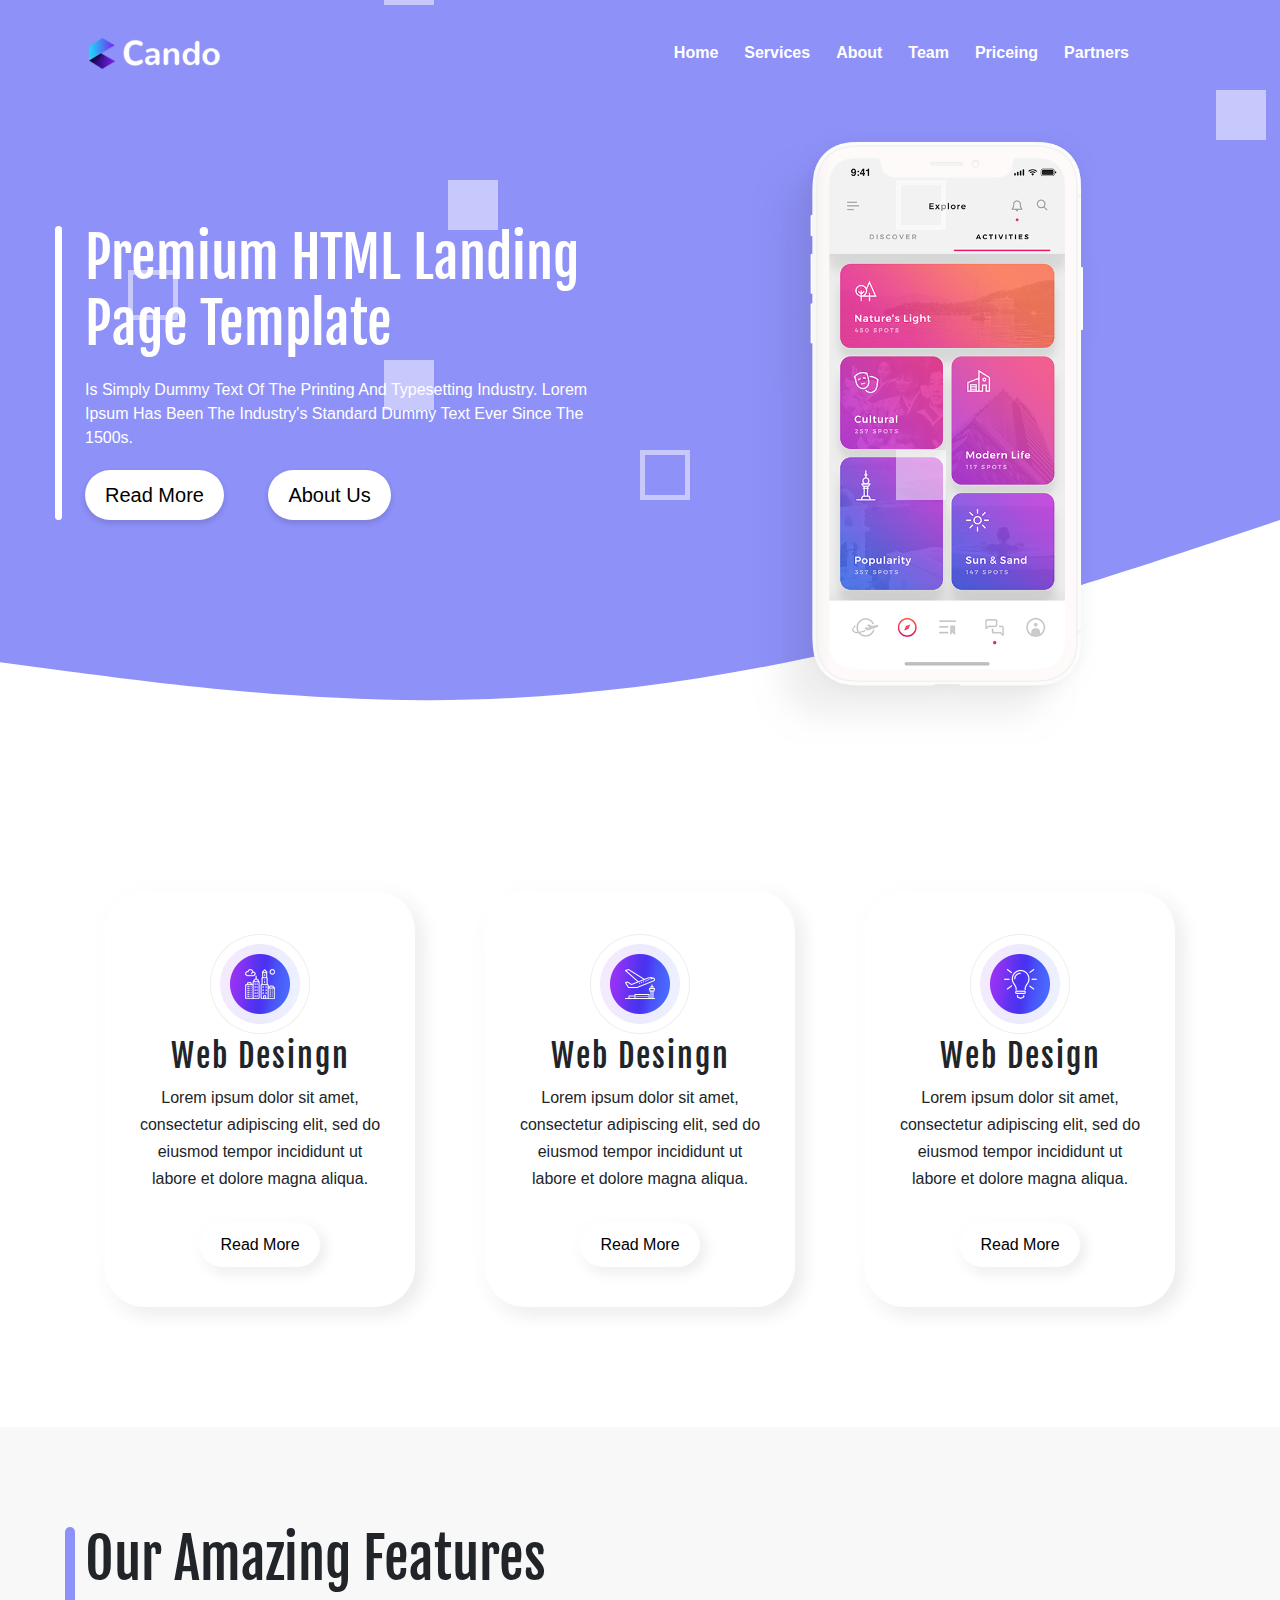
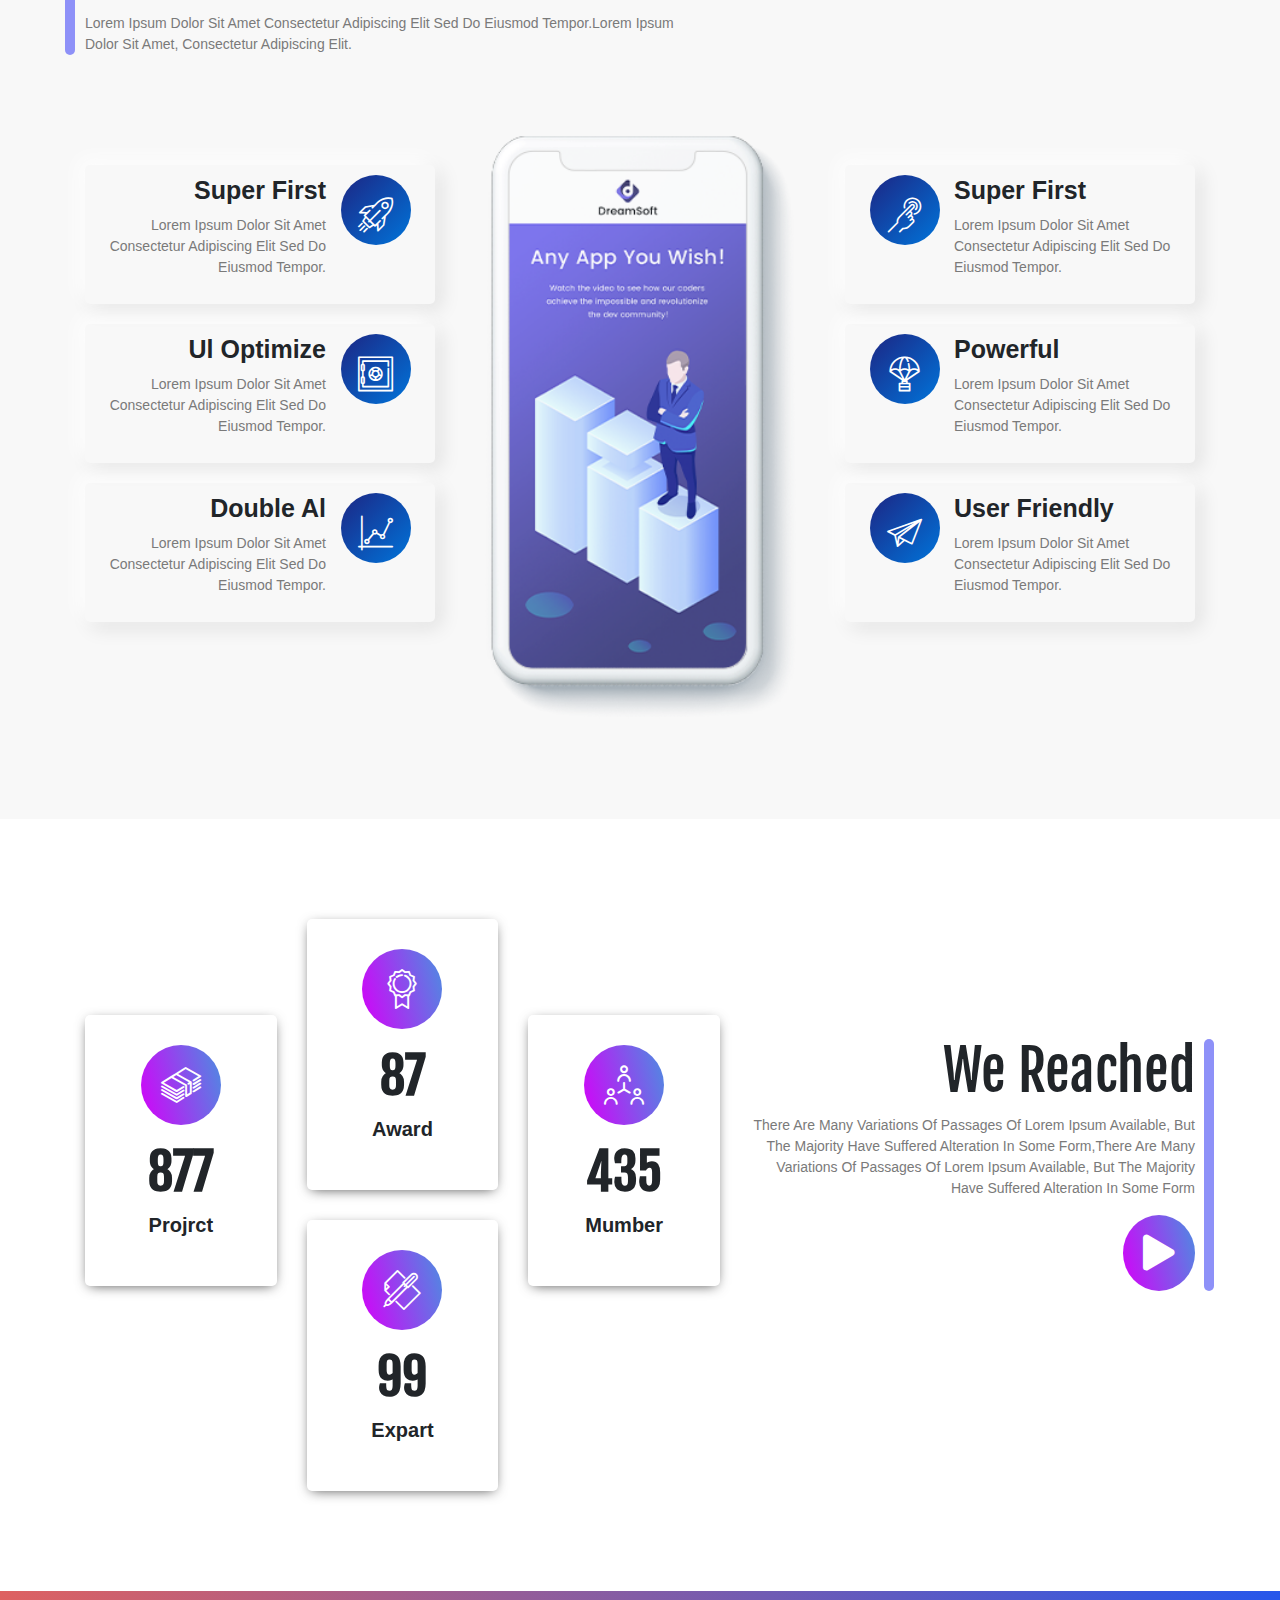
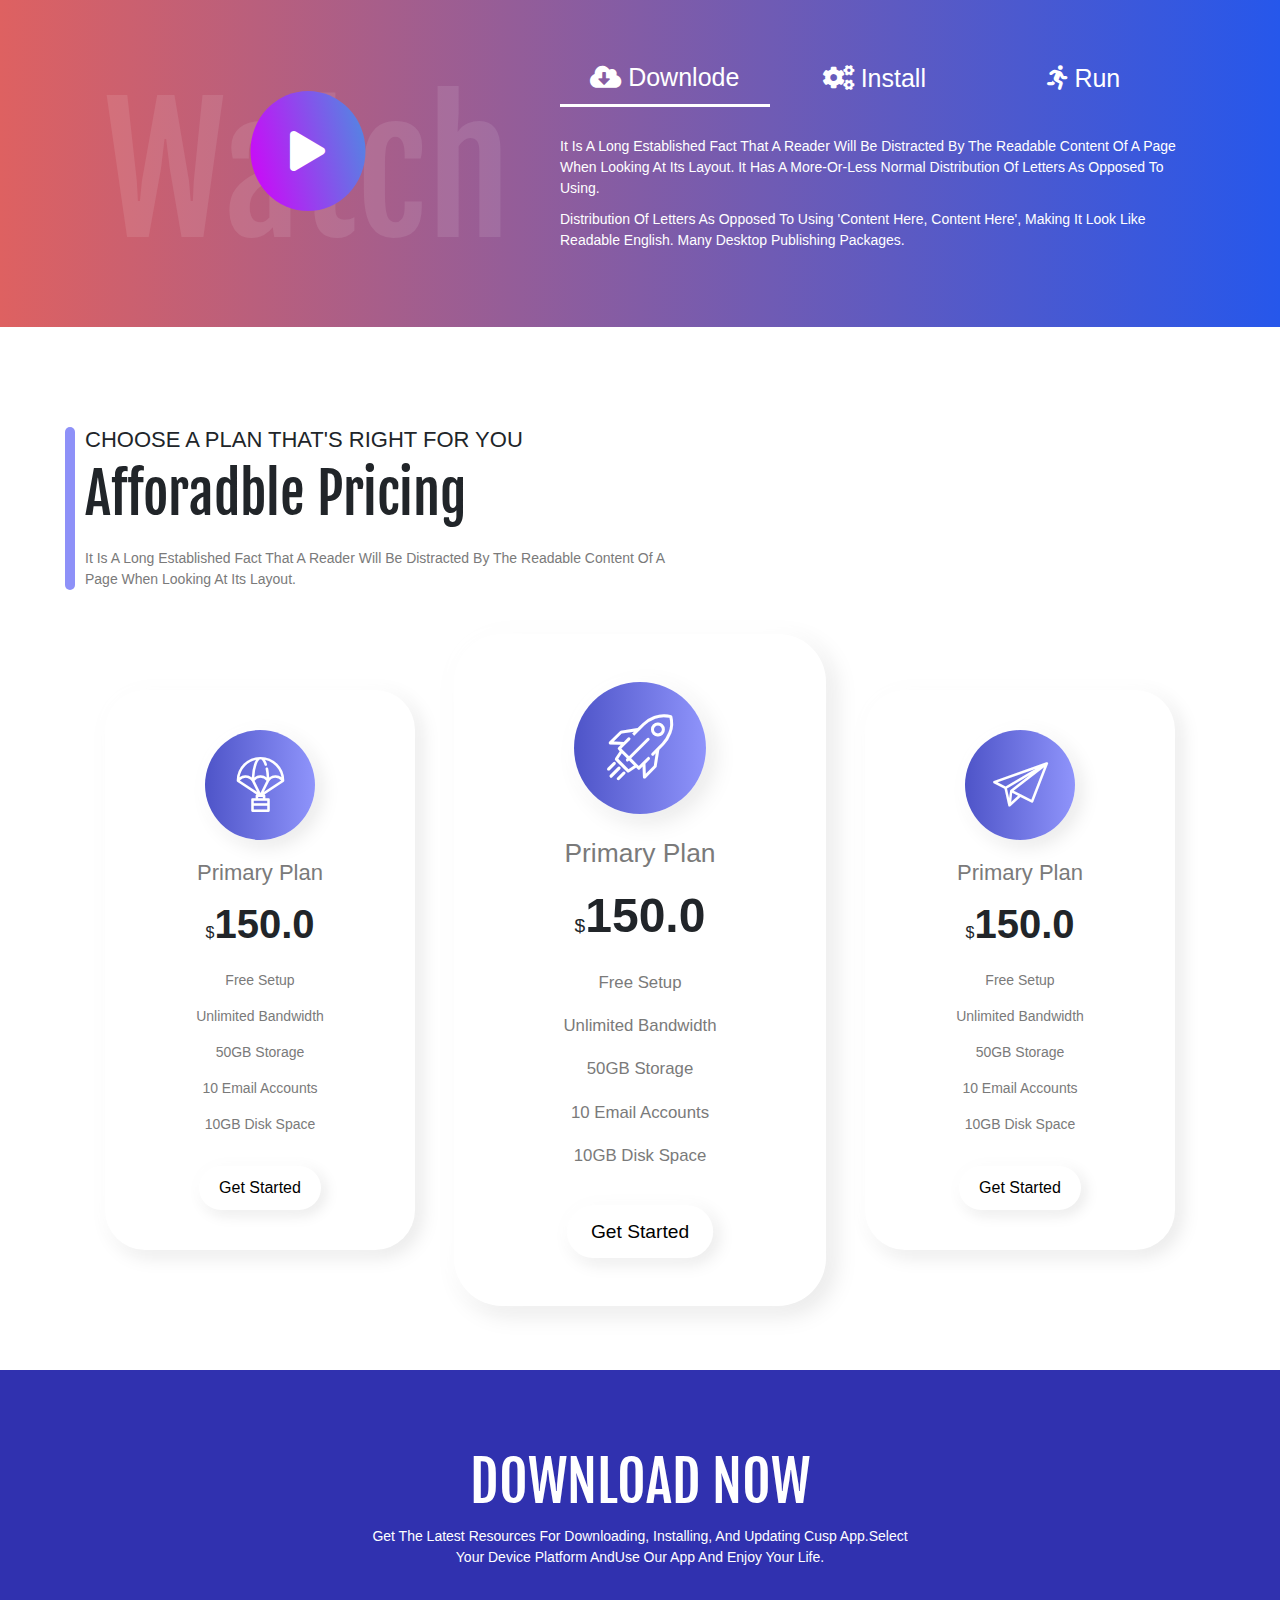
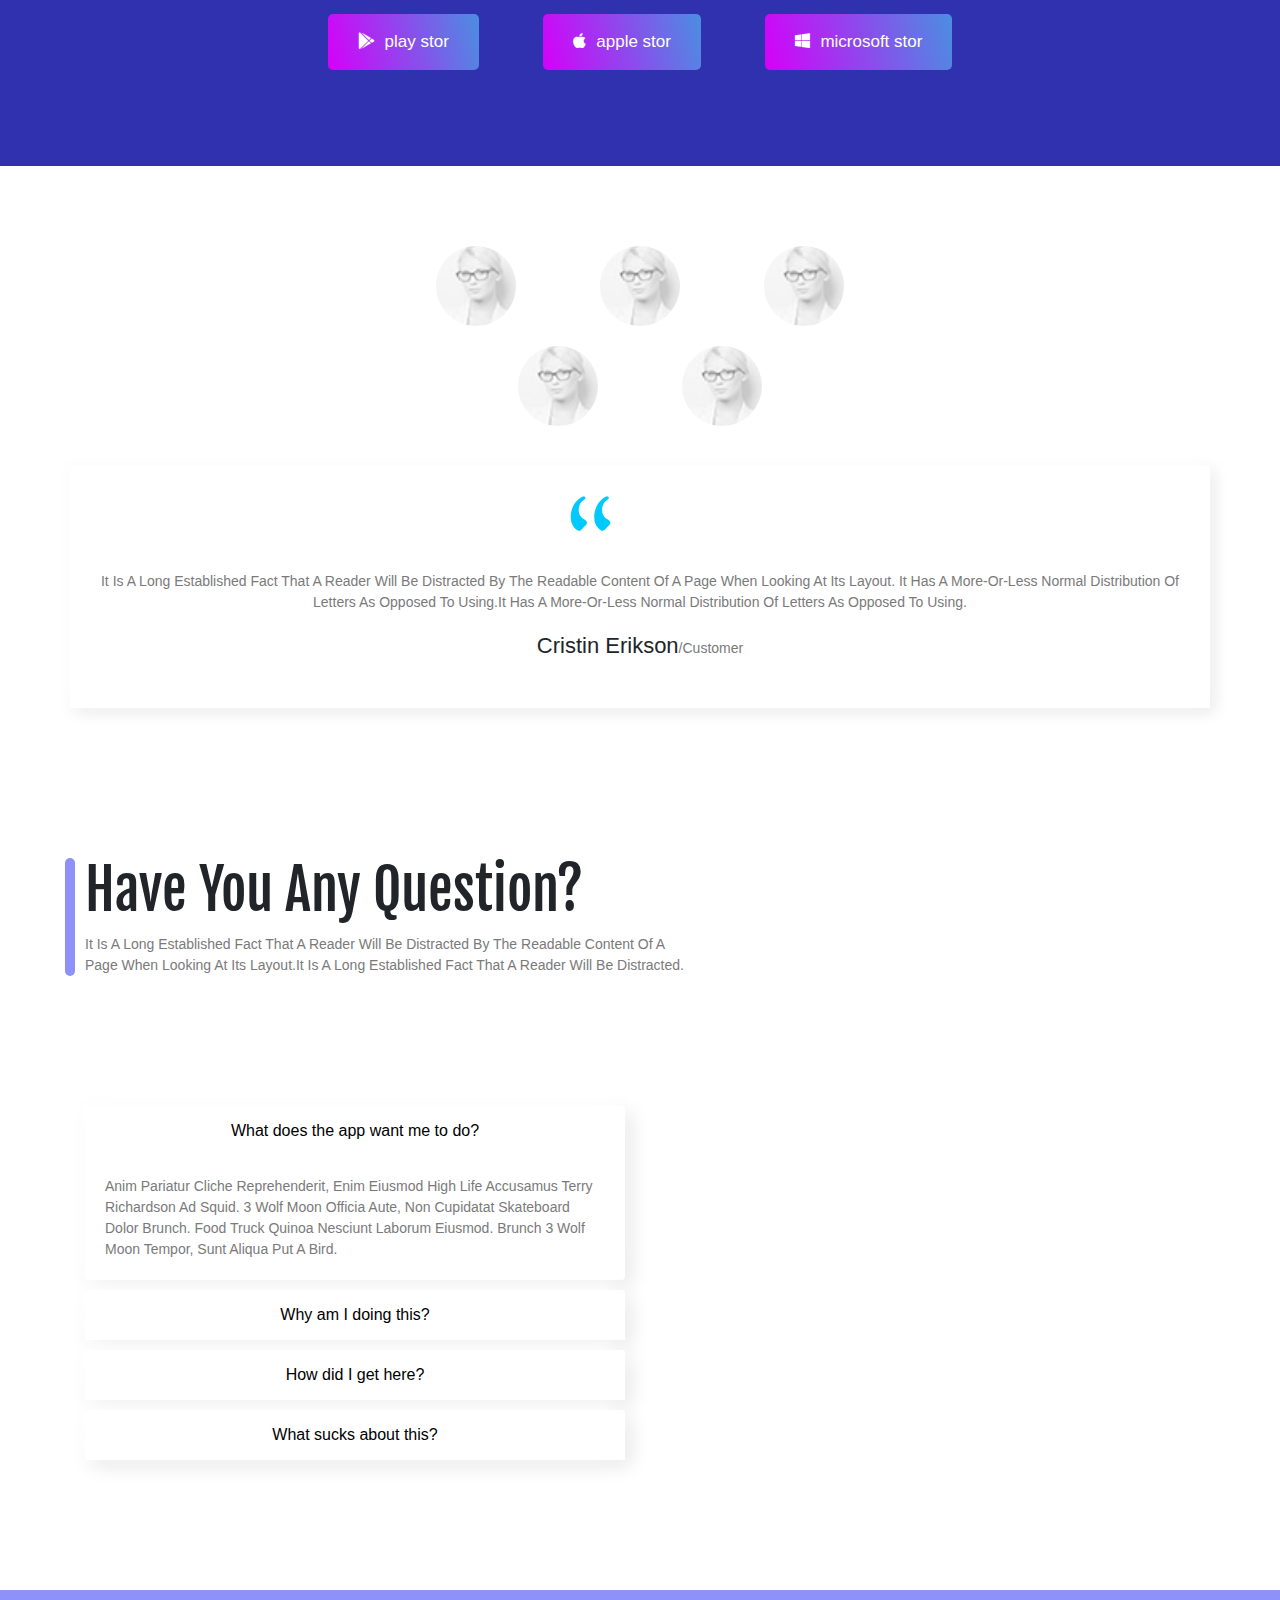
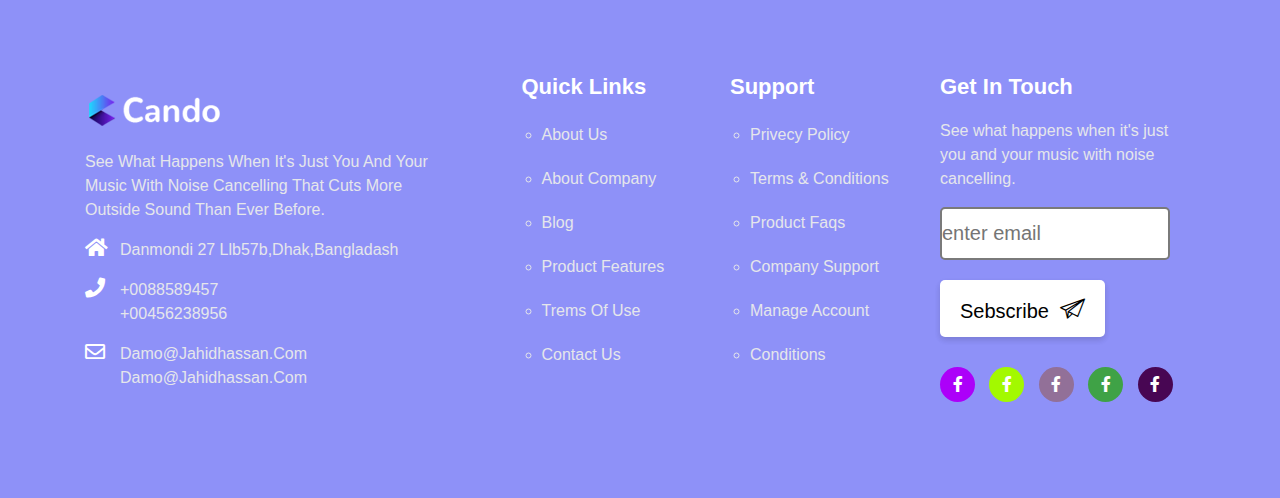
<file: index.html>
<!DOCTYPE html>
<html lang="en">
<head>
    <meta charset="UTF-8">
    <title>agency</title>
    <link href="https://fonts.googleapis.com/css?family=Archivo:400,400i,500,500i,600|Fjalla+One&display=swap" rel="stylesheet">
    <link rel="stylesheet" href="css/venobox.css">
    <link rel="stylesheet" href="font/flaticon.css">
    <link rel="stylesheet" href="css/slick.css">
    <link rel="stylesheet" href="css/bootstrap.min.css">
    <link rel="stylesheet" href="css/all.min.css">
    <link rel="stylesheet" href="css/style.css">
</head>
<body>
<!--===================nav part start=================================-->
    <nav class="navbar navbar-expand-lg navber-part">
        <div class="container">
            <a class="navbar-brand" href="#">
                <img src="img/logo-analysis.png">
            </a>
  <button class="navbar-toggler" type="button" data-toggle="collapse" data-target="#navbarNav" aria-controls="navbarNav" aria-expanded="false" aria-label="Toggle navigation">
    <span class="navbar-toggler-icon"></span>
  </button>
  <div class="collapse navbar-collapse navber-list" id="navbarNav">
    <ul class="navbar-nav ml-auto mr-5">
      <li class="nav-item active">
        <a class="nav-link" href="#">Home</a>
      </li>
      <li class="nav-item">
        <a class="nav-link" href="#">Services</a>
      </li>
      <li class="nav-item">
        <a class="nav-link" href="#">about</a>
      </li>
      <li class="nav-item">
        <a class="nav-link" href="#">Team</a>
      </li>
      <li class="nav-item">
        <a class="nav-link" href="#">priceing</a>
      </li>
      <li class="nav-item">
        <a class="nav-link" href="#">partners</a>
      </li>
    </ul>
<!--
    <div class="nav-button">
        <a href="#" class="btn-one">contact us</a>
    </div>
-->
  </div>
        </div>
    </nav>
    <!--===================nav part end=================================-->
    <!--===================banner part start=================================-->
    <section id="banner-part">
       <div class="bg-pluse">
                            <span></span>
                            <span></span>
                            <span></span>
                            <span></span>
                            <span></span>
                            <span></span>
                            <span></span>
                            <span></span>
                            <span></span>
                            <span></span>
                        </div>
        <div class="container">
            <div class="row">
                <div class="col-lg-6">
                    <div class="banner-content">
<!--                        <h5 class="ban-text">welocome to our agency</h5>-->
                        <h1 class="top-head ban-text">Premium HTML Landing page template</h1>
                        <p class="top-text ban-text">is simply dummy text of the printing and typesetting industry. Lorem Ipsum has been the industry's standard dummy text ever since the 1500s.</p>
                        <div class="banner-button">
                            <a href="#" class="btn-one">Read More</a>
                            <a href="#" class="btn-one ban-about">About us</a>
                        </div>
                    </div>
                </div>
                <div class="col-lg-6">
                    <div class="banner-mocup">
                        <img src="img/welcome-mockup.png" alt="mobil">
                    </div>
                </div>
            </div>
        </div>
    </section>
    <div class="banner-svgShape">
        <svg xmlns="http://www.w3.org/2000/svg" viewBox="0 0 1440 320"><path fill="#8E91F8" fill-opacity="1" d="M0,160L80,170.7C160,181,320,203,480,202.7C640,203,800,181,960,144C1120,107,1280,53,1360,26.7L1440,0L1440,0L1360,0C1280,0,1120,0,960,0C800,0,640,0,480,0C320,0,160,0,80,0L0,0Z"></path></svg>
    </div>

<!--===================nav part end=================================-->
<!--===================service part start============================-->
    <section id="service-part" class="service_part">
        <div class="container">
            <div class="row">
                <div class="col-lg-4">
                    <div class="service-content">
                        <div class="cart">
                            <div class="imgbx">
                                <img src="img/s_icon_1(2).png">
                            </div>
                            <div class="contentbx">
                                <h2>web desingn</h2>
                                <p>Lorem ipsum dolor sit amet, consectetur adipiscing elit, sed do eiusmod tempor incididunt ut labore et dolore magna aliqua. </p>
                                <a href="#"><span>read more</span></a>
                            </div>
                        </div>
                    </div>
                </div>
                <div class="col-lg-4">
                    <div class="service-content">
                        <div class="cart">
                            <div class="imgbx">
                                <img src="img/s_icon_2(2).png">
                            </div>
                            <div class="contentbx">
                                <h2>web desingn</h2>
                                <p>Lorem ipsum dolor sit amet, consectetur adipiscing elit, sed do eiusmod tempor incididunt ut labore et dolore magna aliqua. </p>
                                <a href="#"><span>read more</span></a>
                            </div>
                        </div>
                    </div>
                </div>
                <div class="col-lg-4">
                    <div class="service-content">
                        <div class="cart">
                            <div class="imgbx">
                                <img src="img/s_icon_3.png">
                            </div>
                            <div class="contentbx">
                                <h2>web design</h2>
                                <p>Lorem ipsum dolor sit amet, consectetur adipiscing elit, sed do eiusmod tempor incididunt ut labore et dolore magna aliqua. </p>
                                <a href="#"><span>read more</span></a>
                            </div>
                        </div>
                    </div>
                </div>
            </div>
        </div>
    </section>
    
 <!--===================service part end============================-->
<!--==================offer part start============================-->
   <section id="offer-part">
       <div class="container">
           <div class="row">
               <div class="col-lg-12">
                   <div class="feature-head">
                       <h2 class="top-head">our amazing  features</h2>
                       <p class="top-text">Lorem ipsum dolor sit amet consectetur adipiscing elit sed do eiusmod tempor.Lorem ipsum dolor sit amet, consectetur adipiscing elit. </p>
                   </div>
               </div>
           </div>
            <div class="row">
                <div class="col-lg-4 feat-colam">
                    <div class="feature">
                        <div class="feat-detalis">
                            <h5>super first</h5>
                            <p class="top-text">Lorem ipsum dolor sit amet consectetur adipiscing elit sed do eiusmod tempor.</p>
                        </div>
                        <div class="feat-icon">
                            <div class="icon flaticon-inclined-rocket"></div>
                        </div>
                        <div class="clr"></div>
                        
                    </div>
                    <div class="feature">
                        <div class="feat-detalis">
                            <h5>ul optimize</h5>
                            <p class="top-text">Lorem ipsum dolor sit amet consectetur adipiscing elit sed do eiusmod tempor.</p>
                        </div>
                        <div class="feat-icon">
                            <div class="icon flaticon-bank-safe-box"></div>
                        </div>
                        <div class="clr"></div>
                        
                    </div>
                    <div class="feature">
                        <div class="feat-detalis">
                            <h5>double al</h5>
                            <p class="top-text">Lorem ipsum dolor sit amet consectetur adipiscing elit sed do eiusmod tempor.</p>
                        </div>
                        <div class="feat-icon">
                            <div class="icon flaticon-line-stats"></div>
                        </div>
                        <div class="clr"></div>
                        
                    </div>
                </div>
                <div class="col-lg-4">
                    <div class="feat-img">
                        <img src="img/index-4-261x484.png" alt="mobil">
                    </div>
                </div>
                <div class="col-lg-4 feat-colam">
                    <div class="feature">
                        <div class="feat-icon">
                            <div class="icon flaticon-hand-touching-button"></div>
                        </div>
                        <div class="feat-detalis featdet-two">
                            <h5>super first</h5>
                            <p class="top-text">Lorem ipsum dolor sit amet consectetur adipiscing elit sed do eiusmod tempor.</p>
                        </div>
                        <div class="clr"></div>
                    </div>
                     <div class="feature">
                        <div class="feat-icon">
                            <div class="icon flaticon-package-with-parachute"></div>
                        </div>
                        <div class="feat-detalis featdet-two">
                            <h5>powerful</h5>
                            <p class="top-text">Lorem ipsum dolor sit amet consectetur adipiscing elit sed do eiusmod tempor.</p>
                        </div>
                        <div class="clr"></div>
                    </div>
                     <div class="feature">
                        <div class="feat-icon">
                            <div class="icon flaticon-inclined-paper-plane"></div>
                        </div>
                        <div class="feat-detalis featdet-two">
                            <h5>user friendly</h5>
                            <p class="top-text">Lorem ipsum dolor sit amet consectetur adipiscing elit sed do eiusmod tempor.</p>
                        </div>
                        <div class="clr"></div>
                    </div>
                </div>
            </div>
       </div>
   </section>
<!--==================offer part end============================-->
<!--==================achievment part start============================-->
   <section id="achiev-part">
       <div class="container">
           <div class="row">
               <div class="col-lg-7">
                   <div class="row">
                       <div class="col-lg-4 ">
                           <div class="progber counter-main">
                                <i class="flaticon-funds"></i>
                                <span class="counter d-block">877</span>
                                <p>projrct </p>
                           </div>
                       </div>
                        <div class="col-lg-4">
                            <div class="progber counter-two">
                                <i class="flaticon-quality-badge"></i>
                                <span class="counter d-block">87</span>
                                <p>award</p>
                           </div>
                           <div class="progber counter-three">
                                <i class="flaticon-pen-and-paper"></i>
                                <span class="counter d-block">99</span>
                                <p>expart</p>
                           </div>
                        </div>
                        <div class="col-lg-4 ">
                            <div class="progber counter-main">
                                <i class="flaticon-networking-group"></i>
                                 <span class="counter d-block">435</span>
                                <p>mumber</p>
                           </div>
                        </div>

                   </div>
               </div>
               <div class="col-lg-5">
                   <div class="achiev-right">
                       <h1 class="top-head">we reached</h1>
                       <p class="top-text">There are many variations of passages of Lorem Ipsum available, but the majority have suffered alteration in some form,There are many variations of passages of Lorem Ipsum available, but the majority have suffered alteration in some form</p>
                       <a class="venobox" data-autoplay="true" data-vbtype="video" href="https://youtu.be/4nCshJBODT4"><i class="fas fa-play"></i></a>
                   </div>
               </div>
           </div>
       </div>
   </section>
<!--==================achievment part end============================-->  
<!--==================work part start============================-->   

 <section id="work-part">
     <div class="container">
         <div class="row">
             <div class="col-lg-5">
                 <div class="work-text">
                     <h5 class="top-head">watch</h5>
                     <div class="work-venu">
                         <a class="venobox" data-autoplay="true" data-vbtype="video" href="https://youtu.be/4nCshJBODT4"><i class="fas fa-play"></i></a>
                     </div>
                 </div>
             </div>
             <div class="col-lg-7 work-button">
                 <ul class="nav nav-tabs button-ul" id="myTab" role="tablist">
  <li class="nav-item button-nav">
    <a class="nav-link active" id="home-tab" data-toggle="tab" href="#home" role="tab" aria-controls="home" aria-selected="true">
        <i class="fas fa-cloud-download-alt"></i>
        <span>Downlode</span>
    </a>
  </li>
  <li class="nav-item button-nav">
    <a class="nav-link" id="profile-tab" data-toggle="tab" href="#profile" role="tab" aria-controls="profile" aria-selected="false">
    <i class="fas fa-cogs"></i>
    <span>Install</span>
    </a>
  </li>
  <li class="nav-item button-nav">
    <a class="nav-link" id="contact-tab" data-toggle="tab" href="#contact" role="tab" aria-controls="contact" aria-selected="false">
    <i class="fas fa-running"></i>
    <span>Run</span>
    </a>
  </li>
</ul>
<div class="tab-content how-work" id="myTabContent">
  <div class="top-text tab-text tab-pane fade show active" id="home" role="tabpanel" aria-labelledby="home-tab">It is a long established fact that a reader will be distracted by the readable content of a page when looking at its layout. it has a more-or-less normal distribution of letters as opposed to using.
  <p>distribution of letters as opposed to using 'Content here, content here', making it look like readable English. Many desktop publishing packages.</p>
  </div>
  <div class="top-text tab-text tab-pane fade" id="profile" role="tabpanel" aria-labelledby="profile-tab">
      It is a long established fact that a reader will be distracted by the readable content of a page when looking at its layout. it has a more-or-less normal distribution of letters as opposed to using.
  <p>distribution of letters as opposed to using 'Content here, content here', making it look like readable English. Many desktop publishing packages.</p>
  </div>
  <div class="top-text tab-text tab-pane fade" id="contact" role="tabpanel" aria-labelledby="contact-tab">It is a long established fact that a reader will be distracted by the readable content of a page when looking at its layout. it has a more-or-less normal distribution of letters as opposed to using.
  <p>distribution of letters as opposed to using 'Content here, content here', making it look like readable English. Many desktop publishing packages.</p></div>
</div>
             </div>
         </div>
     </div>
 </section>
 <!--==================work part end============================-->  
  <!--==================prcsing part start============================-->   
 
 <div id="pricing-part">
     <div class="container">
        <div class="row">
            <div class="col-lg-12">
                <div class="pricing-head">
                    <h5 class="top-boldtx">CHOOSE A PLAN THAT'S RIGHT FOR YOU</h5>
                    <h2 class="top-head">Afforadble Pricing</h2>
                    <p class="top-text">It is a long established fact that a reader will be distracted by the readable content of a page when looking at its layout. </p>
                </div>
            </div>
        </div>
         <div class="row">
             <div class="col-lg-4">
                 <div class="price-deatils">
                    <div class="price-logo flaticon-package-with-parachute"> </div>
                     <h5>primary plan</h5>
                     <p>$<span class="price-numb">150.0</span></p>
                     <div class="price-list">
                         <ul class="top-text">
                             <li>Free Setup</li>
                             <li>Unlimited Bandwidth</li>
                             <li>50GB Storage</li>
                             <li>10 Email Accounts</li>
                             <li>10GB Disk Space</li>
                         </ul>
                     </div>
                     <div class="pricetg-button">
                         <a href="#"><span>Get Started</span></a>
                     </div>
                 </div>
             </div>
             <div class="col-lg-4">
                 <div class="price-deatils defult-pricing">
                    <div class="price-logo flaticon-inclined-rocket"> </div>
                     <h5>primary plan</h5>
                     <p>$<span class="price-numb">150.0</span></p>
                     <div class="price-list">
                         <ul class="top-text defult-text">
                             <li>Free Setup</li>
                             <li>Unlimited Bandwidth</li>
                             <li>50GB Storage</li>
                             <li>10 Email Accounts</li>
                             <li>10GB Disk Space</li>
                         </ul>
                     </div>
                     <div class="pricetg-button">
                         <a href="#"><span>Get Started</span></a>
                     </div>
                 </div>
             </div>
             <div class="col-lg-4">
                 <div class="price-deatils">
                    <div class="price-logo flaticon-inclined-paper-plane"> </div>
                     <h5>primary plan</h5>
                     <p>$<span class="price-numb">150.0</span></p>
                     <div class="price-list">
                         <ul class="top-text">
                             <li>Free Setup</li>
                             <li>Unlimited Bandwidth</li>
                             <li>50GB Storage</li>
                             <li>10 Email Accounts</li>
                             <li>10GB Disk Space</li>
                         </ul>
                     </div>
                     <div class="pricetg-button">
                         <a href="#"><span>Get Started</span></a>
                     </div>
                 </div>
             </div>
         </div>
     </div>
 </div>
 <!--==================pricing part start============================-->
 
<!--====================download part start============================-->  

<div id="download-part">
    <div class="container">
        <div class="row">
            <div class="col-lg-12">
                <div class="downlode-content">
                    <h2 class="top-head">DOWNLOAD NOW</h2>
                    <p class="top-text">Get the latest resources for downloading, installing, and updating Cusp app.Select your device platform andUse Our app and Enjoy Your Life.</p>
                    <ul>
                        <li><i class="fab fa-google-play"></i><span>play stor</span></li>
                        <li><i class="fab fa-apple"></i><span>apple stor</span></li>
                        <li><i class="fab fa-windows"></i><span>microsoft stor</span></li>
                    </ul>
                </div>
            </div>
        </div>
    </div>
</div>
<!--====================review part start============================--> 

<div id="review-part">
    <div class="container">
        <div class="row">
            <div class="col-lg-12">
                <div class="clients-pic">
                     <img class="tablinks" onmouseover="openCity(event, 'London')" src="img/t4.jpg" alt="hh">
                     <img class="tablinks" onmouseover="openCity(event, 'Paris') " src="img/t4.jpg" alt="hh">
                     <img class="tablinks"onmouseover="openCity(event, 'Tokyo') " src="img/t4.jpg" alt="hh">
                </div>
                </div>
                <div class="col-lg-12">
                <div class="clients-pic">
                     <img class="tablinks"onmouseover="openCity(event, 'Dhaka') " src="img/t4.jpg" alt="hh">
                     <img class="tablinks"onmouseover="openCity(event, 'Cumilla') " src="img/t4.jpg" alt="hh">
                </div>
                </div>
                <div class="row">
                    <div class="col-lg-12">
                                  <div class="client-review">
                    <div id="London" class="tabcontent">
                       <img src="img/quote-icon.png" alt="qoute">
                        <p class="top-text">
                            It is a long established fact that a reader will be distracted by the readable content of a page when looking at its layout. it has a more-or-less normal distribution of letters as opposed to using.it has a more-or-less normal distribution of letters as opposed to using.
                        </p>
                        <p class="top-boldtx">Jahid hassan<span class="top-text">/customer</span></p>
                    </div>

                    <div id="Paris" class="tabcontent">
                        <img src="img/quote-icon.png" alt="qoute">
                         <p class="top-text">o
                            It is a long established fact that a reader will be distracted by the readable content of a page when looking at its layout. it has a more-or-less normal distribution of letters as opposed to using.it has a more-or-less normal distribution of letters as opposed to using.
                        </p>
                        <p class="top-boldtx">zyen malik<span class="top-text">/customer</span></p>
                    </div>

                    <div id="Tokyo" class="tabcontent">
                         <img src="img/quote-icon.png" alt="qoute">
                          <p class="top-text">
                            It is a long established fact that a reader will be distracted by the readable content of a page when looking at its layout. it has a more-or-less normal distribution of letters as opposed to using.it has a more-or-less normal distribution of letters as opposed to using.
                        </p>
                        <p class="top-boldtx">Gigi hadid<span class="top-text">/customer</span></p>
                    </div>
                    <div id="Dhaka" class="tabcontent">
                         <img src="img/quote-icon.png" alt="qoute">
                          <p class="top-text">
                            It is a long established fact that a reader will be distracted by the readable content of a page when looking at its layout. it has a more-or-less normal distribution of letters as opposed to using.it has a more-or-less normal distribution of letters as opposed to using.
                        </p>
                        <p class="top-boldtx">cristin erikson<span class="top-text">/customer</span></p>
                    </div>
                    <div id="Cumilla" class="tabcontent">
                         <img src="img/quote-icon.png" alt="qoute">
                          <p class="top-text">0000
                            It is a long established fact that a reader will be distracted by the readable content of a page when looking at its layout. it has a more-or-less normal distribution of letters as opposed to using.it has a more-or-less normal distribution of letters as opposed to using.
                        </p>
                        <p class="top-boldtx">camilla cabillo<span class="top-text">/customer</span></p>
                    </div>
                   </div>
                </div>
            </div>
        </div>
    </div>
</div>
<!--====================review part start============================-->   
<!--====================question part start============================-->  
  <div id="question-part">
      <div class="container">
         <div class="row">
             <div class="col-lg-12">
                 <div class="question-head">
                     <h2 class="top-head">Have you any question?</h2>
                     <p class="top-text">It is a long established fact that a reader will be distracted by the readable content of a page when looking at its layout.It is a long established fact that a reader will be distracted.</p>
                 </div>
             </div>
         </div>
          <div class="row">
              <div class="col-lg-6">
                  <div id="accordion" class="accordion-part">
  <div class="card qna-cart">
    <div class="card-header" id="headingOne">
      <h5 class="mb-0 top-text">
        <button class="btn btn-link collaps-button" data-toggle="collapse" data-target="#collapseOne" aria-expanded="true" aria-controls="collapseOne">
          What does the app want me to do?
        </button>
      </h5>
    </div>

    <div id="collapseOne" class="collapse show" aria-labelledby="headingOne" data-parent="#accordion">
      <div class="card-body top-text">
        Anim pariatur cliche reprehenderit, enim eiusmod high life accusamus terry richardson ad squid. 3 wolf moon officia aute, non cupidatat skateboard dolor brunch. Food truck quinoa nesciunt laborum eiusmod. Brunch 3 wolf moon tempor, sunt aliqua put a bird.
      </div>
    </div>
  </div>
  <div class="card qna-cart">
    <div class="card-header" id="headingTwo">
      <h5 class="mb-0 top-text">
        <button class="btn btn-link collapsed collaps-button" data-toggle="collapse" data-target="#collapseTwo" aria-expanded="false" aria-controls="collapseTwo">
          Why am I doing this?
        </button>
      </h5>
    </div>
    <div id="collapseTwo" class="collapse" aria-labelledby="headingTwo" data-parent="#accordion">
      <div class="card-body top-text">
        Anim pariatur cliche reprehenderit, enim eiusmod high life accusamus terry richardson ad squid. 3 wolf moon officia aute, non cupidatat skateboard dolor brunch. Food truck quinoa nesciunt laborum eiusmod. Brunch 3 wolf moon tempor, sunt aliqua put a bird.
      </div>
    </div>
  </div>
  <div class="card qna-cart">
    <div class="card-header" id="headingThree">
      <h5 class="mb-0 top-text">
        <button class="btn btn-link collapsed collaps-button" data-toggle="collapse" data-target="#collapseThree" aria-expanded="false" aria-controls="collapseThree">
           How did I get here?
        </button>
      </h5>
    </div>
    <div id="collapseThree" class="collapse" aria-labelledby="headingThree" data-parent="#accordion">
      <div class="card-body top-text">
        Anim pariatur cliche reprehenderit, enim eiusmod high life accusamus terry richardson ad squid. 3 wolf moon officia aute, non cupidatat skateboard dolor brunch. Food truck quinoa nesciunt laborum eiusmod. Brunch 3 wolf moon tempor, sunt aliqua put a bird.
      </div>
    </div>
  </div>
  <div class="card qna-cart">
    <div class="card-header" id="headingfour">
      <h5 class="mb-0 top-text">
        <button class="btn btn-link collapsed collaps-button" data-toggle="collapse" data-target="#collapsefour" aria-expanded="false" aria-controls="collapseThree">
          What sucks about this?
        </button>
      </h5>
    </div>
    <div id="collapsefour" class="collapse" aria-labelledby="headingfour" data-parent="#accordion">
      <div class="card-body top-text">
        Anim pariatur cliche reprehenderit, enim eiusmod high life accusamus terry richardson ad squid. 3 wolf moon officia aute, non cupidatat skateboard dolor brunch. Food truck quinoa nesciunt laborum eiusmod. Brunch 3 wolf moon tempor, sunt aliqua put a bird.
      </div>
    </div>
  </div>
</div>
              </div>
          </div>
      </div>
  </div>
   
<!--====================question part end============================--> 

<!--====================fotter part start============================--> 
   
   <div id="fotter-part">
        <div class="container">
            <div class="row">
           <div class="col-lg-4">
               <div class="fot-leftcon">
                   <div class="fot-logo">
                       <img src="img/logo-analysis.png" alt="logo">
                   </div>
                   <p class="top-text fot-whitetx">See what happens when it's just you and
                    your music with noise cancelling that cuts
                    more outside sound than ever before.
                  </p>
                  <div class="fot-home">
                       <p class="top-text fot-whitetx"><i class="fas fa-home"></i><span>Danmondi 27 llb57b,dhak,bangladash</span></p>
                  </div>
                  <div class="fot-phnNo">
                      <p class="top-text fot-whitetx"><i class="fas fa-phone"></i><span>+0088589457</span></p>
                      <p class="top-text fot-whitetx"><span>+00456238956</span></p>
                  </div>
                  <div class="fot-mail">
                      <p class="top-text fot-whitetx"><i class="far fa-envelope"></i><span>damo@jahidhassan.com</span></p>
                      <p class="top-text fot-whitetx"><span>damo@jahidhassan.com</span></p>
                  </div>
               </div>
           </div>
           <div class="col-lg-3">
               <div class="fot-col2 fot-colmid">
                   <p class="top-boldtx fotcol-head">Quick Links</p>
                   <ul>
                       <li>About us</li>
                       <li>About company</li>
                       <li>blog</li>
                       <li>product features</li>
                       <li>trems of use</li>
                       <li>contact us</li>
                   </ul>
               </div>
           </div>
           <div class="col-lg-2">
               <div class="fot-colmid">
                   <p class="top-boldtx fotcol-head">support</p>
                   <ul>
                       <li>Privecy Policy</li>
                       <li>Terms & Conditions</li>
                       <li>Product Faqs</li>
                       <li>Company Support</li>
                       <li>Manage Account</li>
                       <li>Conditions</li>
                   </ul>
               </div>
           </div>
           <div class="col-lg-3">
               <div class="fot-colright">
                   <p class="top-boldtx fotcol-head">get in touch</p>
                   <p><span>See what happens when it's just you and
                    your music with noise cancelling.</span></p>
                   <input type="email" placeholder="enter email">
                   <div class="btn-one fot-input">
                       Sebscribe <span class="flaticon-inclined-paper-plane"></span>
                   </div>
                    <div class="fot-socialicon">
                   <ul>
                       <li><a href="#"><i class="fab fa-facebook-f"></i></a></li>
                       <li><a href="#"><i class="fab fa-facebook-f"></i></a></li>
                       <li><a href="#"><i class="fab fa-facebook-f"></i></a></li>
                       <li><a href="#"><i class="fab fa-facebook-f"></i></a></li>
                       <li><a href="#"><i class="fab fa-facebook-f"></i></a></li>
                   </ul>
               </div>
               </div>
           </div>
       </div>
        </div>
   </div>

    
   
   
   
   
   
   
   
   
   
   
   
   
   
   
    <script src="js/jquery-1.12.4.min.js"></script>
    <script src="js/popper.min.js"></script>
    <script src="js/bootstrap.min.js"></script>
    <script src="js/waypoints.min.js"></script>
    <script src="js/jquery.counterup.min.js"></script>
    <script src="js/mixitup.min.js"></script>
    <script src="js/slick.min.js"></script>
    <script src="js/venobox.min.js"></script>
    <script src="js/script.js"></script>
</body>
</html>
</file>
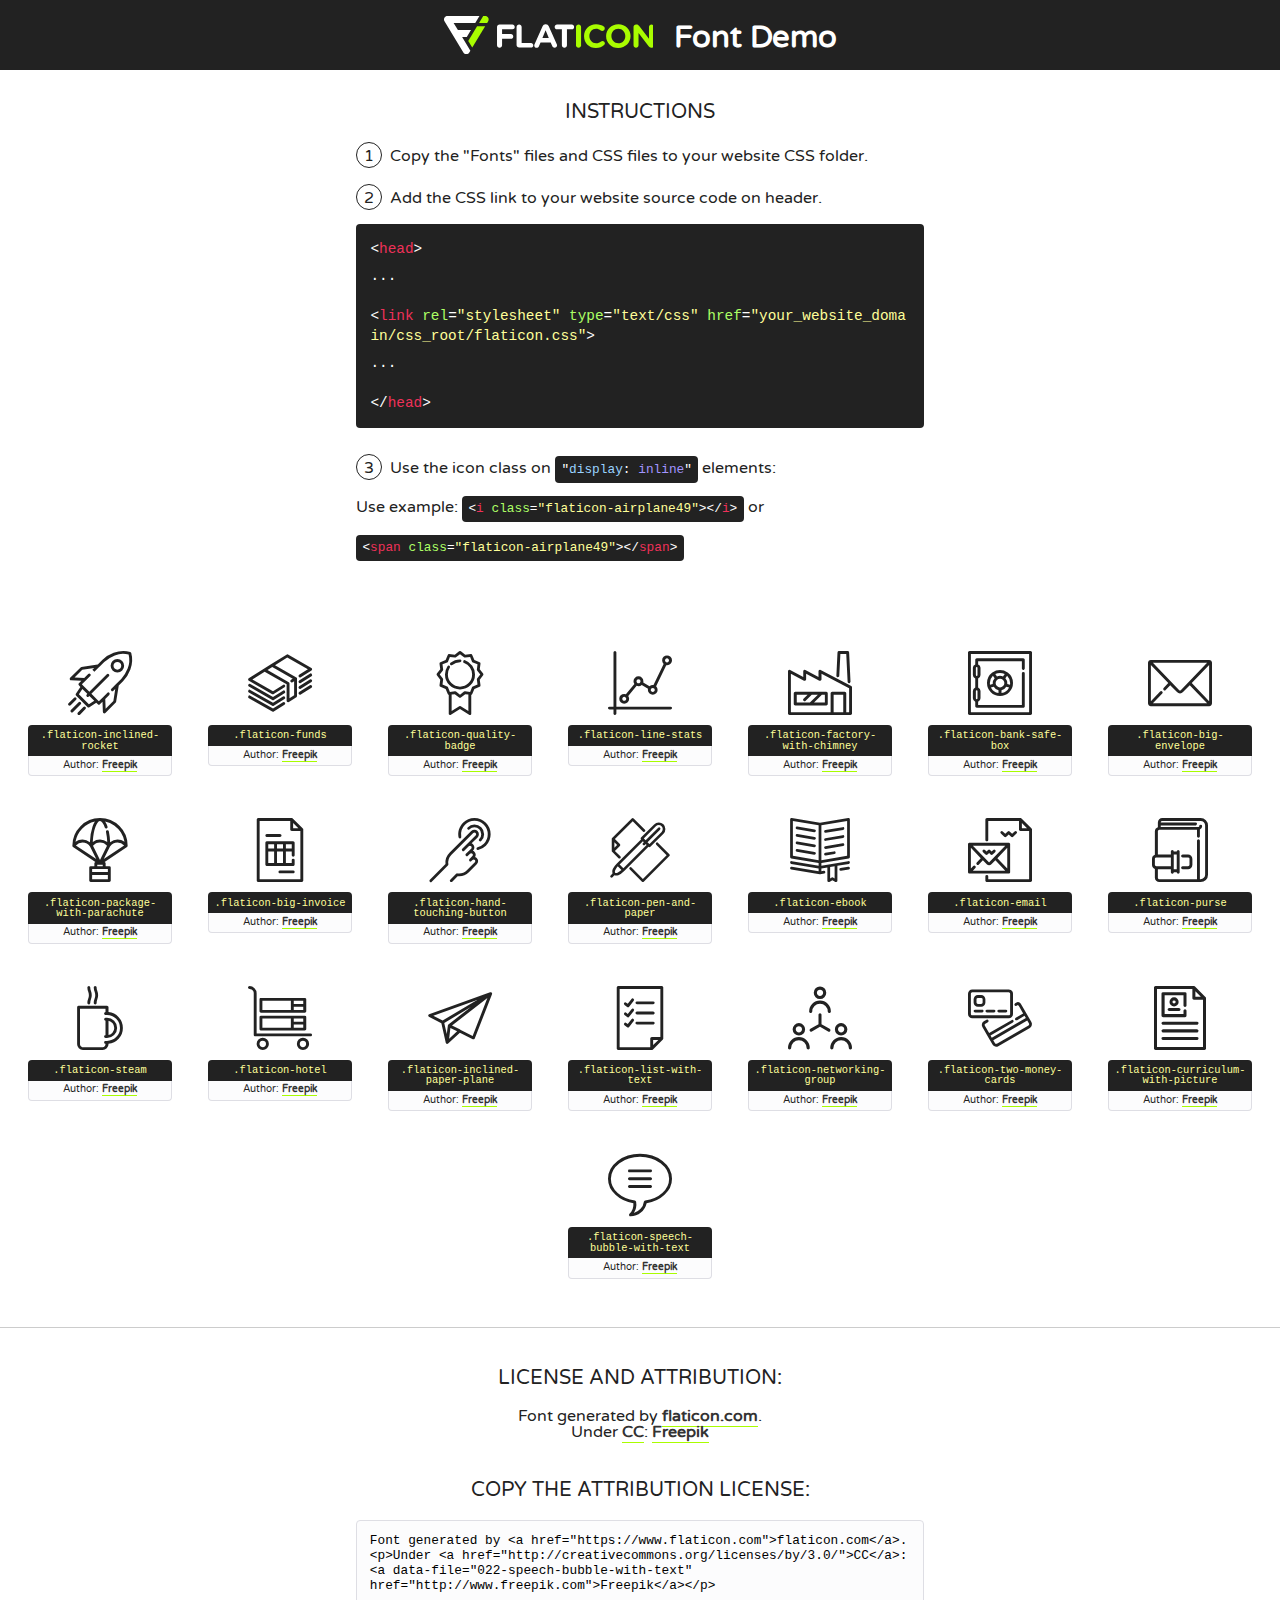
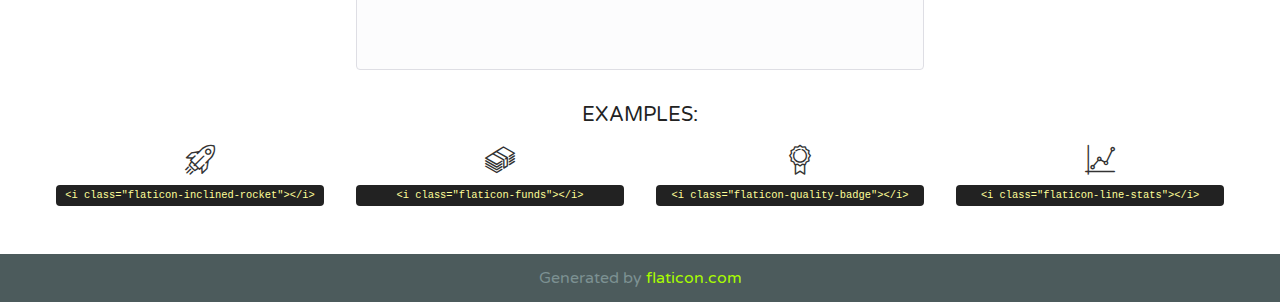
<file: font/flaticon.html>
<!DOCTYPE html>
<!--
  Flaticon icon font: Flaticon
  Creation date: 11/01/2020 19:42
-->
<html>
<!DOCTYPE html>
<html>

<head>
    <title>Flaticon WebFont</title>
    <link href="http://fonts.googleapis.com/css?family=Varela+Round" rel="stylesheet" type="text/css" />
    <link rel="stylesheet" type="text/css" href="flaticon.css">
    <meta charset="UTF-8">
    <style>
    html, body, div, span, applet, object, iframe,
    h1, h2, h3, h4, h5, h6, p, blockquote, pre,
    a, abbr, acronym, address, big, cite, code,
    del, dfn, em, img, ins, kbd, q, s, samp,
    small, strike, strong, sub, sup, tt, var,
    b, u, i, center,
    dl, dt, dd, ol, ul, li,
    fieldset, form, label, legend,
    table, caption, tbody, tfoot, thead, tr, th, td,
    article, aside, canvas, details, embed, 
    figure, figcaption, footer, header, hgroup, 
    menu, nav, output, ruby, section, summary,
    time, mark, audio, video {
        margin: 0;
        padding: 0;
        border: 0;
        font-size: 100%;
        font: inherit;
        vertical-align: baseline;
    }
    /* HTML5 display-role reset for older browsers */
    article, aside, details, figcaption, figure, 
    footer, header, hgroup, menu, nav, section {
        display: block;
    }
    body {
        line-height: 1;
    }
    ol, ul {
        list-style: none;
    }
    blockquote, q {
        quotes: none;
    }
    blockquote:before, blockquote:after,
    q:before, q:after {
        content: '';
        content: none;
    }
    table {
        border-collapse: collapse;
        border-spacing: 0;
    }
    body {
        font-family: 'Varela Round', Helvetica, Arial, sans-serif;
        font-size: 16px;
        color: #222;
    }
    a {
        color: #333;
        border-bottom: 1px solid #a9fd00;
        font-weight: bold;
        text-decoration: none;
    }
    * {
        -moz-box-sizing: border-box;
        -webkit-box-sizing: border-box;
        box-sizing: border-box;
        margin: 0;
        padding: 0;
    }
    [class^="flaticon-"]:before, [class*=" flaticon-"]:before, [class^="flaticon-"]:after, [class*=" flaticon-"]:after {
        font-family: Flaticon;
        font-size: 30px;
        font-style: normal;
        margin-left: 20px;
        color: #333;
    }
    .wrapper {
        max-width: 600px;
        margin: auto;
        padding: 0 1em;
    }
    .title {
        font-size: 1.25em;
        text-align: center;
        margin-bottom: 1em;
        text-transform: uppercase;
    }
    header {
        text-align: center;
        background-color: #222;
        color: #fff;
        padding: 1em;
    }
    header .logo {
        width: 210px;
        height: 38px;
        display: inline-block;
        vertical-align: middle;
        margin-right: 1em;
        border: none;
    }
    header strong {
        font-size: 1.95em;
        font-weight: bold;
        vertical-align: middle;
        margin-top: 5px;
        display: inline-block;
    }
    .demo {
        margin: 2em auto;
        line-height: 1.25em;
    }
    .demo ul li {
        margin-bottom: 1em;
    }
    .demo ul li .num {
        color: #222;
        border-radius: 20px;
        display: inline-block;
        width: 26px;
        padding: 3px;
        height: 26px;
        text-align: center;
        margin-right: 0.5em;
        border: 1px solid #222;
    }
    .demo ul li code {
        background-color: #222;
        border-radius: 4px;
        padding: 0.25em 0.5em;
        display: inline-block;
        color: #fff;
        font-family: Consolas,Monaco,Lucida Console,Liberation Mono,DejaVu Sans Mono,Bitstream Vera Sans Mono,Courier New, monospace;
        font-weight: lighter;
        margin-top: 1em;
        font-size: 0.8em;
        word-break: break-all;
    }
    .demo ul li code.big {
        padding: 1em;
        font-size: 0.9em;
    }
    .demo ul li code .red {
        color: #EF3159;
    }
    .demo ul li code .green {
        color: #ACFF65;
    }
    .demo ul li code .yellow {
        color: #FFFF99;
    }
    .demo ul li code .blue {
        color: #99D3FF;
    }
    .demo ul li code .purple {
        color: #A295FF;
    }
    .demo ul li code .dots {
        margin-top: 0.5em;
        display: block;
    }
    #glyphs {
        border-bottom: 1px solid #ccc;
        padding: 2em 0;
        text-align: center;
    }
    .glyph {
        display: inline-block;
        width: 9em;
        margin: 1em;
        text-align: center;
        vertical-align: top;
        background: #FFF;
    }
    .glyph .glyph-icon {
        padding: 10px;
        display: block;
        font-family:"Flaticon";
        font-size: 64px;
        line-height: 1;
    }
    .glyph .glyph-icon:before {
        font-size: 64px;
        color: #222;
        margin-left: 0;
    }
    .class-name {
        font-size: 0.65em;
        background-color: #222;
        color: #fff;
        border-radius: 4px 4px 0 0;
        padding: 0.5em;
        color: #FFFF99;
        font-family: Consolas,Monaco,Lucida Console,Liberation Mono,DejaVu Sans Mono,Bitstream Vera Sans Mono,Courier New, monospace;
    }
    .author-name {
        font-size: 0.6em;
        background-color: #fcfcfd;
        border: 1px solid #DEDEE4;
        border-top: 0;
        border-radius: 0 0 4px 4px;
        padding: 0.5em;
    }
    .class-name:last-child {
        font-size: 10px;
        color:#888;
    }
    .class-name:last-child a {
        font-size: 10px;
        color:#555;
    }
    .class-name:last-child a:hover {
        color:#a9fd00;
    }
    .glyph > input {
        display: block;
        width: 100px;
        margin: 5px auto;
        text-align: center;
        font-size: 12px;
        cursor: text;
    }
    .glyph > input.icon-input {
        font-family:"Flaticon";
        font-size: 16px;
        margin-bottom: 10px;
    }
    .attribution .title {
        margin-top: 2em;
    }
    .attribution textarea {
        background-color: #fcfcfd;
        padding: 1em;
        border: none;
        box-shadow: none;
        border: 1px solid #DEDEE4;
        border-radius: 4px;
        resize: none;
        width: 100%;
        height: 150px;
        font-size: 0.8em;
        font-family: Consolas,Monaco,Lucida Console,Liberation Mono,DejaVu Sans Mono,Bitstream Vera Sans Mono,Courier New, monospace;
        -webkit-appearance: none;
    }
    .iconsuse {
        margin: 2em auto;
        text-align: center;
        max-width: 1200px;
    }
    .iconsuse:after {
        content: '';
        display: table;
        clear: both;
    }
    .iconsuse .image {
        float: left;
        width: 25%;
        padding: 0 1em;
    }
    .iconsuse .image p {
        margin-bottom: 1em;
    }
    .iconsuse .image span {
        display: block;
        font-size: 0.65em;
        background-color: #222;
        color: #fff;
        border-radius: 4px;
        padding: 0.5em;
        color: #FFFF99;
        margin-top: 1em;
        font-family: Consolas,Monaco,Lucida Console,Liberation Mono,DejaVu Sans Mono,Bitstream Vera Sans Mono,Courier New, monospace;
    }
    #footer {
        text-align: center;
        background-color: #4C5B5C;
        color: #7c9192;
        padding: 1em;
    }
    #footer a {
        border: none;
        color: #a9fd00;
        font-weight: normal;
    }
    @media (max-width: 960px) {
        .iconsuse .image {
            width: 50%;
        }
    }
    @media (max-width: 560px) {
        .iconsuse .image {
            width: 100%;
        }
    }
    </style>
</head>

<body class="characters-off">

    <header>
        <a href="https://www.flaticon.com" target="_blank" class="logo">
            <svg version="1.1" xmlns="http://www.w3.org/2000/svg" xmlns:xlink="http://www.w3.org/1999/xlink" xmlns:a="http://ns.adobe.com/AdobeSVGViewerExtensions/3.0/" viewBox="0 0 560.875 102.036" enable-background="new 0 0 560.875 102.036" xml:space="preserve">
                <defs>
                </defs>
                <g>
                    <g class="letters">
                        <path fill="#ffffff" d="M141.596,29.675c0-3.777,2.985-6.767,6.764-6.767h34.438c3.426,0,6.15,2.728,6.15,6.15
                        c0,3.43-2.724,6.149-6.15,6.149h-27.674v13.091h23.719c3.429,0,6.151,2.724,6.151,6.15c0,3.43-2.723,6.149-6.151,6.149h-23.719
                        v17.574c0,3.773-2.986,6.761-6.764,6.761c-3.779,0-6.764-2.989-6.764-6.761V29.675z"></path>
                        <path fill="#ffffff" d="M193.844,29.149c0-3.781,2.985-6.767,6.764-6.767c3.776,0,6.763,2.985,6.763,6.767v42.957h25.039
                        c3.426,0,6.149,2.726,6.149,6.153c0,3.425-2.723,6.15-6.149,6.15h-31.802c-3.779,0-6.764-2.986-6.764-6.768V29.149z"></path>
                        <path fill="#ffffff" d="M241.891,75.71l21.438-48.407c1.492-3.341,4.215-5.357,7.906-5.357h0.792
                        c3.686,0,6.323,2.017,7.815,5.357l21.439,48.407c0.436,0.967,0.701,1.845,0.701,2.723c0,3.602-2.809,6.501-6.414,6.501
                        c-3.161,0-5.269-1.845-6.499-4.655l-4.132-9.661h-27.059l-4.301,10.102c-1.144,2.631-3.426,4.214-6.237,4.214
                        c-3.517,0-6.24-2.81-6.24-6.325C241.1,77.64,241.451,76.677,241.891,75.71z M279.932,58.666l-8.521-20.297l-8.526,20.297H279.932
                        z"></path>
                        <path fill="#ffffff" d="M314.864,35.387H301.86c-3.429,0-6.239-2.813-6.239-6.238c0-3.429,2.811-6.24,6.239-6.24h39.533
                        c3.426,0,6.237,2.811,6.237,6.24c0,3.425-2.811,6.238-6.237,6.238h-13.001v42.785c0,3.773-2.99,6.761-6.764,6.761
                        c-3.779,0-6.764-2.989-6.764-6.761V35.387z"></path>
                        <path fill="#A9FD00" d="M352.615,29.149c0-3.781,2.985-6.767,6.767-6.767c3.774,0,6.761,2.985,6.761,6.767v49.024
                        c0,3.773-2.987,6.761-6.761,6.761c-3.781,0-6.767-2.989-6.767-6.761V29.149z"></path>
                        <path fill="#A9FD00" d="M374.132,53.836v-0.179c0-17.481,13.178-31.801,32.065-31.801c9.22,0,15.459,2.458,20.557,6.238
                        c1.402,1.054,2.637,2.985,2.637,5.357c0,3.692-2.985,6.59-6.681,6.59c-1.845,0-3.071-0.702-4.044-1.319
                        c-3.776-2.813-7.729-4.393-12.562-4.393c-10.364,0-17.831,8.611-17.831,19.154v0.173c0,10.542,7.291,19.329,17.831,19.329
                        c5.715,0,9.492-1.756,13.359-4.834c1.049-0.874,2.458-1.491,4.039-1.491c3.429,0,6.325,2.813,6.325,6.236
                        c0,2.106-1.056,3.78-2.282,4.834c-5.539,4.834-12.036,7.733-21.878,7.733C387.572,85.464,374.132,71.493,374.132,53.836z"></path>
                        <path fill="#A9FD00" d="M433.009,53.836v-0.179c0-17.481,13.79-31.801,32.766-31.801c18.981,0,32.592,14.143,32.592,31.628v0.173
                        c0,17.483-13.785,31.807-32.769,31.807C446.625,85.464,433.009,71.32,433.009,53.836z M484.224,53.836v-0.179
                        c0-10.539-7.725-19.326-18.626-19.326c-10.893,0-18.449,8.611-18.449,19.154v0.173c0,10.542,7.73,19.329,18.626,19.329
                        C476.676,72.986,484.224,64.378,484.224,53.836z"></path>
                        <path fill="#A9FD00" d="M506.233,29.321c0-3.774,2.99-6.763,6.767-6.763h1.401c3.252,0,5.183,1.583,7.029,3.953l26.093,34.265
                        V29.059c0-3.692,2.99-6.677,6.681-6.677c3.683,0,6.671,2.985,6.671,6.677v48.934c0,3.78-2.987,6.765-6.764,6.765h-0.436
                        c-3.257,0-5.188-1.581-7.034-3.953l-27.056-35.492v32.944c0,3.687-2.985,6.676-6.678,6.676c-3.683,0-6.673-2.989-6.673-6.676
                        V29.321z"></path>
                    </g>
                    <g class="insignia">
                        <path fill="#ffffff" d="M48.372,56.137h12.517l11.156-18.537H37.186L25.688,18.539h57.825L94.668,0H9.271
                        C5.925,0,2.842,1.801,1.198,4.716c-1.644,2.907-1.593,6.482,0.134,9.343l50.38,83.501c1.678,2.781,4.689,4.476,7.938,4.476
                        c3.246,0,6.257-1.695,7.935-4.476l2.898-4.804L48.372,56.137z"></path>
                        <g class="i">
                            <path fill="#A9FD00" d="M93.575,18.539h0.031v0.004l21.652,0.004l2.705-4.488c1.727-2.861,1.778-6.436,0.133-9.343
                            C116.454,1.801,113.371,0,110.026,0h-5.294L93.575,18.539z"></path>
                            <polygon fill="#A9FD00" points="88.291,27.356 64.725,66.486 75.519,84.404 109.942,27.356"></polygon>
                        </g>
                    </g>
                </g>
            </svg>
        </a>
        <strong>Font Demo</strong>
    </header>


    <section class="demo wrapper">

        <p class="title">Instructions</p>

        <ul>
            <li>
                <span class="num">1</span>Copy the "Fonts" files and CSS files to your website CSS folder.
            </li>
            <li>
                <span class="num">2</span>Add the CSS link to your website source code on header.
                <code class="big">
                    &lt;<span class="red">head</span>&gt;
                    <br/><span class="dots">...</span>
                    <br/>&lt;<span class="red">link</span> <span class="green">rel</span>=<span class="yellow">"stylesheet"</span> <span class="green">type</span>=<span class="yellow">"text/css"</span> <span class="green">href</span>=<span class="yellow">"your_website_domain/css_root/flaticon.css"</span>&gt;
                    <br/><span class="dots">...</span>
                    <br/>&lt;/<span class="red">head</span>&gt;
                </code>
            </li>

            <li>
                <p>
                    <span class="num">3</span>Use the icon class on <code>"<span class="blue">display</span>:<span class="purple"> inline</span>"</code> elements:
                    <br />
                    Use example: <code>&lt;<span class="red">i</span> <span class="green">class</span>=<span class="yellow">&quot;flaticon-airplane49&quot;</span>&gt;&lt;/<span class="red">i</span>&gt;</code> or <code>&lt;<span class="red">span</span> <span class="green">class</span>=<span class="yellow">&quot;flaticon-airplane49&quot;</span>&gt;&lt;/<span class="red">span</span>&gt;</code>
            </li>
        </ul>

    </section>




   <section id="glyphs">          
    
      
        <div class="glyph"><div class="glyph-icon flaticon-inclined-rocket"></div>
            <div class="class-name">.flaticon-inclined-rocket</div>
            <div class="author-name">Author: <a data-file="001-inclined-rocket" href="http://www.freepik.com">Freepik</a> </div> 
        </div>        
        
        <div class="glyph"><div class="glyph-icon flaticon-funds"></div>
            <div class="class-name">.flaticon-funds</div>
            <div class="author-name">Author: <a data-file="002-funds" href="http://www.freepik.com">Freepik</a> </div> 
        </div>        
        
        <div class="glyph"><div class="glyph-icon flaticon-quality-badge"></div>
            <div class="class-name">.flaticon-quality-badge</div>
            <div class="author-name">Author: <a data-file="003-quality-badge" href="http://www.freepik.com">Freepik</a> </div> 
        </div>        
        
        <div class="glyph"><div class="glyph-icon flaticon-line-stats"></div>
            <div class="class-name">.flaticon-line-stats</div>
            <div class="author-name">Author: <a data-file="004-line-stats" href="http://www.freepik.com">Freepik</a> </div> 
        </div>        
        
        <div class="glyph"><div class="glyph-icon flaticon-factory-with-chimney"></div>
            <div class="class-name">.flaticon-factory-with-chimney</div>
            <div class="author-name">Author: <a data-file="005-factory-with-chimney" href="http://www.freepik.com">Freepik</a> </div> 
        </div>        
        
        <div class="glyph"><div class="glyph-icon flaticon-bank-safe-box"></div>
            <div class="class-name">.flaticon-bank-safe-box</div>
            <div class="author-name">Author: <a data-file="006-bank-safe-box" href="http://www.freepik.com">Freepik</a> </div> 
        </div>        
        
        <div class="glyph"><div class="glyph-icon flaticon-big-envelope"></div>
            <div class="class-name">.flaticon-big-envelope</div>
            <div class="author-name">Author: <a data-file="007-big-envelope" href="http://www.freepik.com">Freepik</a> </div> 
        </div>        
        
        <div class="glyph"><div class="glyph-icon flaticon-package-with-parachute"></div>
            <div class="class-name">.flaticon-package-with-parachute</div>
            <div class="author-name">Author: <a data-file="008-package-with-parachute" href="http://www.freepik.com">Freepik</a> </div> 
        </div>        
        
        <div class="glyph"><div class="glyph-icon flaticon-big-invoice"></div>
            <div class="class-name">.flaticon-big-invoice</div>
            <div class="author-name">Author: <a data-file="009-big-invoice" href="http://www.freepik.com">Freepik</a> </div> 
        </div>        
        
        <div class="glyph"><div class="glyph-icon flaticon-hand-touching-button"></div>
            <div class="class-name">.flaticon-hand-touching-button</div>
            <div class="author-name">Author: <a data-file="010-hand-touching-button" href="http://www.freepik.com">Freepik</a> </div> 
        </div>        
        
        <div class="glyph"><div class="glyph-icon flaticon-pen-and-paper"></div>
            <div class="class-name">.flaticon-pen-and-paper</div>
            <div class="author-name">Author: <a data-file="011-pen-and-paper" href="http://www.freepik.com">Freepik</a> </div> 
        </div>        
        
        <div class="glyph"><div class="glyph-icon flaticon-ebook"></div>
            <div class="class-name">.flaticon-ebook</div>
            <div class="author-name">Author: <a data-file="012-ebook" href="http://www.freepik.com">Freepik</a> </div> 
        </div>        
        
        <div class="glyph"><div class="glyph-icon flaticon-email"></div>
            <div class="class-name">.flaticon-email</div>
            <div class="author-name">Author: <a data-file="013-email" href="http://www.freepik.com">Freepik</a> </div> 
        </div>        
        
        <div class="glyph"><div class="glyph-icon flaticon-purse"></div>
            <div class="class-name">.flaticon-purse</div>
            <div class="author-name">Author: <a data-file="014-purse" href="http://www.freepik.com">Freepik</a> </div> 
        </div>        
        
        <div class="glyph"><div class="glyph-icon flaticon-steam"></div>
            <div class="class-name">.flaticon-steam</div>
            <div class="author-name">Author: <a data-file="015-steam" href="http://www.freepik.com">Freepik</a> </div> 
        </div>        
        
        <div class="glyph"><div class="glyph-icon flaticon-hotel"></div>
            <div class="class-name">.flaticon-hotel</div>
            <div class="author-name">Author: <a data-file="016-hotel" href="http://www.freepik.com">Freepik</a> </div> 
        </div>        
        
        <div class="glyph"><div class="glyph-icon flaticon-inclined-paper-plane"></div>
            <div class="class-name">.flaticon-inclined-paper-plane</div>
            <div class="author-name">Author: <a data-file="017-inclined-paper-plane" href="http://www.freepik.com">Freepik</a> </div> 
        </div>        
        
        <div class="glyph"><div class="glyph-icon flaticon-list-with-text"></div>
            <div class="class-name">.flaticon-list-with-text</div>
            <div class="author-name">Author: <a data-file="018-list-with-text" href="http://www.freepik.com">Freepik</a> </div> 
        </div>        
        
        <div class="glyph"><div class="glyph-icon flaticon-networking-group"></div>
            <div class="class-name">.flaticon-networking-group</div>
            <div class="author-name">Author: <a data-file="019-networking-group" href="http://www.freepik.com">Freepik</a> </div> 
        </div>        
        
        <div class="glyph"><div class="glyph-icon flaticon-two-money-cards"></div>
            <div class="class-name">.flaticon-two-money-cards</div>
            <div class="author-name">Author: <a data-file="020-two-money-cards" href="http://www.freepik.com">Freepik</a> </div> 
        </div>        
        
        <div class="glyph"><div class="glyph-icon flaticon-curriculum-with-picture"></div>
            <div class="class-name">.flaticon-curriculum-with-picture</div>
            <div class="author-name">Author: <a data-file="021-curriculum-with-picture" href="http://www.freepik.com">Freepik</a> </div> 
        </div>        
        
        <div class="glyph"><div class="glyph-icon flaticon-speech-bubble-with-text"></div>
            <div class="class-name">.flaticon-speech-bubble-with-text</div>
            <div class="author-name">Author: <a data-file="022-speech-bubble-with-text" href="http://www.freepik.com">Freepik</a> </div> 
        </div>        
        

    </section>



    <section class="attribution wrapper"   style="text-align:center;">

      <div class="title">License and attribution:</div><div class="attrDiv">Font generated by <a href="https://www.flaticon.com">flaticon.com</a>. <div><p>Under <a href="http://creativecommons.org/licenses/by/3.0/">CC</a>: <a data-file="022-speech-bubble-with-text" href="http://www.freepik.com">Freepik</a></p>  </div>
      </div>
      <div class="title">Copy the Attribution License:</div>

    <textarea onclick="this.focus();this.select();">Font generated by &lt;a href=&quot;https://www.flaticon.com&quot;&gt;flaticon.com&lt;/a&gt;. <p>Under <a href="http://creativecommons.org/licenses/by/3.0/">CC</a>: <a data-file="022-speech-bubble-with-text" href="http://www.freepik.com">Freepik</a></p>  
     </textarea>

    </section>

    <section class="iconsuse">

          <div class="title">Examples:</div>            
             
            <div class="image">
                <p>
                    <i class="glyph-icon flaticon-inclined-rocket"></i> 
                    <span>&lt;i class=&quot;flaticon-inclined-rocket&quot;&gt;&lt;/i&gt;</span>
                </p>
            </div>
            
            <div class="image">
                <p>
                    <i class="glyph-icon flaticon-funds"></i> 
                    <span>&lt;i class=&quot;flaticon-funds&quot;&gt;&lt;/i&gt;</span>
                </p>
            </div>
            
            <div class="image">
                <p>
                    <i class="glyph-icon flaticon-quality-badge"></i> 
                    <span>&lt;i class=&quot;flaticon-quality-badge&quot;&gt;&lt;/i&gt;</span>
                </p>
            </div>
            
            <div class="image">
                <p>
                    <i class="glyph-icon flaticon-line-stats"></i> 
                    <span>&lt;i class=&quot;flaticon-line-stats&quot;&gt;&lt;/i&gt;</span>
                </p>
            </div>
                       
        </div>
                            
    </section>

<div id="footer">
    <div>Generated by <a href="https://www.flaticon.com">flaticon.com</a>
    </div>
</div>



</body>
</html>
</file>
<file: css/venobox.css>
/* ------ venobox.css --------*/
.vbox-overlay *, .vbox-overlay *:before, .vbox-overlay *:after{
    -webkit-backface-visibility: hidden;
    -webkit-box-sizing:border-box;
    -moz-box-sizing:border-box;
    box-sizing:border-box;
}
.vbox-overlay * { 
    -webkit-backface-visibility: visible;
    backface-visibility: visible;
}
.vbox-overlay{
    display: -webkit-flex;
    display: flex;
    -webkit-flex-direction: column;
    flex-direction: column;
    -webkit-justify-content: center;
    justify-content: center;
    -webkit-align-items: center;
    align-items: center;
    position: fixed;
    left: 0;
    top: 0;
    bottom: 0;
    right: 0;
    z-index: 1040;
    -webkit-transform:translateZ(1000px);
    transform: translateZ(1000px);
    transform-style: preserve-3d;
}

/* ----- navigation ----- */
.vbox-title{
    width: 100%;
    height: 40px;
    float: left;
    text-align: center;
    line-height: 28px;
    font-size: 12px;
    padding: 6px 40px;
    overflow: hidden;
    position: fixed;
    display: none;
    left: 0;
    z-index: 1050;
}
.vbox-close{
    cursor: pointer;
    position: fixed;
    top: -1px;
    right: 0;
    width: 50px;
    height: 40px;
    padding: 6px;
    display: block;
    background-position:10px center;
    overflow: hidden;
    font-size: 24px;
    line-height: 1;
    text-align: center;
    z-index: 1050;
}
.vbox-num{
    cursor: pointer;
    position: fixed;
    left: 0;
    height: 40px;
    display: block;
    overflow: hidden;
    line-height: 28px;
    font-size: 12px;
    padding: 6px 10px;
    display: none;
    z-index: 1050;
}
/* ----- navigation ARROWS ----- */
.vbox-next, .vbox-prev{
    position: fixed;
    top: 50%;
    margin-top: -15px;
    overflow: hidden;
    cursor: pointer;
    display: block;
    width: 45px;
    height: 45px;
    z-index: 1050;
}
.vbox-next span, .vbox-prev span{
    position: relative;
    width: 20px;
    height: 20px;
    border: 2px solid transparent;
    border-top-color: #B6B6B6;
    border-right-color: #B6B6B6;
    text-indent: -100px;
    position: absolute;
    top: 8px;
    display: block;
}
.vbox-prev{
    left: 15px;
}
.vbox-next{
    right: 15px;
}
.vbox-prev span{
    left: 10px;
    -ms-transform: rotate(-135deg);
    -webkit-transform: rotate(-135deg);
    transform: rotate(-135deg);
}
.vbox-next span{
    -ms-transform: rotate(45deg);
    -webkit-transform: rotate(45deg);
    transform: rotate(45deg);
    right: 10px;
}
/* ------- inline window ------ */
.vbox-inline{
    width: 420px;
    height: 315px;
    height: 70vh;
    padding: 10px;
    background: #fff;
    margin: 0 auto;
    overflow: auto;
    text-align: left;
}
/* ------- Video & iFrames window ------ */
.venoframe{
    max-width: 100%;
    width: 100%;
    border: none;
    width: 100%;
    height: 260px;
    height: 70vh;
}
.venoframe.vbvid{
    height: 260px;
}
@media (min-width: 768px) {
    .venoframe, .vbox-inline{
        width: 90%;
        height: 360px;
        height: 70vh;
    }
    .venoframe.vbvid{
        width: 640px;
        height: 360px;
    }
}
@media (min-width: 992px) {
    .venoframe, .vbox-inline{
        max-width: 1200px;
        width: 80%;
        height: 540px;
        height: 70vh;
    }
    .venoframe.vbvid{
        width: 960px;
        height: 540px;
    }
}
/* 
Please do NOT edit this part! 
or at least read this note: http://i.imgur.com/7C0ws9e.gif
*/
.vbox-open{
    overflow: hidden;
}
.vbox-container{
    position: absolute;
    left: 0;
    right: 0;
    top: 0;
    bottom: 0;
    overflow-x: hidden;
    overflow-y: scroll;
    overflow-scrolling: touch;
    -webkit-overflow-scrolling: touch;
    z-index: 20;
    max-height: 100%;

}

.vbox-content{
    text-align: center;
    float: left;
    width: 100%;
    position: relative;
    overflow: hidden;
    padding: 20px 10px;
}
.vbox-container img{
    max-width: 100%;
    height: auto;
}
.vbox-figlio{
    box-shadow: 0 0 12px rgba(0,0,0,0.19), 0 6px 6px rgba(0,0,0,0.23);
    max-width: 100%;
    text-align: initial;
}
img.vbox-figlio{
    -webkit-user-select: none;
-khtml-user-select: none;
-moz-user-select: none;
-o-user-select: none;
user-select: none;
}
.vbox-content.swipe-left{
    margin-left: -200px !important;
}
.vbox-content.swipe-right{
    margin-left: 200px !important;
}
.vbox-animated{
    webkit-transition: margin 300ms ease-out;
    transition: margin 300ms ease-out;
}

/* ---------- preloader ----------
 * SPINKIT 
 * http://tobiasahlin.com/spinkit/
-------------------------------- */
.sk-double-bounce,.sk-rotating-plane{width:40px;height:40px;margin:40px auto}.sk-rotating-plane{background-color:#333;-webkit-animation:sk-rotatePlane 1.2s infinite ease-in-out;animation:sk-rotatePlane 1.2s infinite ease-in-out}@-webkit-keyframes sk-rotatePlane{0%{-webkit-transform:perspective(120px) rotateX(0) rotateY(0);transform:perspective(120px) rotateX(0) rotateY(0)}50%{-webkit-transform:perspective(120px) rotateX(-180.1deg) rotateY(0);transform:perspective(120px) rotateX(-180.1deg) rotateY(0)}100%{-webkit-transform:perspective(120px) rotateX(-180deg) rotateY(-179.9deg);transform:perspective(120px) rotateX(-180deg) rotateY(-179.9deg)}}@keyframes sk-rotatePlane{0%{-webkit-transform:perspective(120px) rotateX(0) rotateY(0);transform:perspective(120px) rotateX(0) rotateY(0)}50%{-webkit-transform:perspective(120px) rotateX(-180.1deg) rotateY(0);transform:perspective(120px) rotateX(-180.1deg) rotateY(0)}100%{-webkit-transform:perspective(120px) rotateX(-180deg) rotateY(-179.9deg);transform:perspective(120px) rotateX(-180deg) rotateY(-179.9deg)}}.sk-double-bounce{position:relative}.sk-double-bounce .sk-child{width:100%;height:100%;border-radius:50%;background-color:#333;opacity:.6;position:absolute;top:0;left:0;-webkit-animation:sk-doubleBounce 2s infinite ease-in-out;animation:sk-doubleBounce 2s infinite ease-in-out}.sk-chasing-dots .sk-child,.sk-spinner-pulse,.sk-three-bounce .sk-child{background-color:#333;border-radius:100%}.sk-double-bounce .sk-double-bounce2{-webkit-animation-delay:-1s;animation-delay:-1s}@-webkit-keyframes sk-doubleBounce{0%,100%{-webkit-transform:scale(0);transform:scale(0)}50%{-webkit-transform:scale(1);transform:scale(1)}}@keyframes sk-doubleBounce{0%,100%{-webkit-transform:scale(0);transform:scale(0)}50%{-webkit-transform:scale(1);transform:scale(1)}}.sk-wave{margin:40px auto;width:50px;height:40px;text-align:center;font-size:10px}.sk-wave .sk-rect{background-color:#333;height:100%;width:6px;display:inline-block;-webkit-animation:sk-waveStretchDelay 1.2s infinite ease-in-out;animation:sk-waveStretchDelay 1.2s infinite ease-in-out}.sk-wave .sk-rect1{-webkit-animation-delay:-1.2s;animation-delay:-1.2s}.sk-wave .sk-rect2{-webkit-animation-delay:-1.1s;animation-delay:-1.1s}.sk-wave .sk-rect3{-webkit-animation-delay:-1s;animation-delay:-1s}.sk-wave .sk-rect4{-webkit-animation-delay:-.9s;animation-delay:-.9s}.sk-wave .sk-rect5{-webkit-animation-delay:-.8s;animation-delay:-.8s}@-webkit-keyframes sk-waveStretchDelay{0%,100%,40%{-webkit-transform:scaleY(.4);transform:scaleY(.4)}20%{-webkit-transform:scaleY(1);transform:scaleY(1)}}@keyframes sk-waveStretchDelay{0%,100%,40%{-webkit-transform:scaleY(.4);transform:scaleY(.4)}20%{-webkit-transform:scaleY(1);transform:scaleY(1)}}.sk-wandering-cubes{margin:40px auto;width:40px;height:40px;position:relative}.sk-wandering-cubes .sk-cube{background-color:#333;width:10px;height:10px;position:absolute;top:0;left:0;-webkit-animation:sk-wanderingCube 1.8s ease-in-out -1.8s infinite both;animation:sk-wanderingCube 1.8s ease-in-out -1.8s infinite both}.sk-chasing-dots,.sk-spinner-pulse{width:40px;height:40px;margin:40px auto}.sk-wandering-cubes .sk-cube2{-webkit-animation-delay:-.9s;animation-delay:-.9s}@-webkit-keyframes sk-wanderingCube{0%{-webkit-transform:rotate(0);transform:rotate(0)}25%{-webkit-transform:translateX(30px) rotate(-90deg) scale(.5);transform:translateX(30px) rotate(-90deg) scale(.5)}50%{-webkit-transform:translateX(30px) translateY(30px) rotate(-179deg);transform:translateX(30px) translateY(30px) rotate(-179deg)}50.1%{-webkit-transform:translateX(30px) translateY(30px) rotate(-180deg);transform:translateX(30px) translateY(30px) rotate(-180deg)}75%{-webkit-transform:translateX(0) translateY(30px) rotate(-270deg) scale(.5);transform:translateX(0) translateY(30px) rotate(-270deg) scale(.5)}100%{-webkit-transform:rotate(-360deg);transform:rotate(-360deg)}}@keyframes sk-wanderingCube{0%{-webkit-transform:rotate(0);transform:rotate(0)}25%{-webkit-transform:translateX(30px) rotate(-90deg) scale(.5);transform:translateX(30px) rotate(-90deg) scale(.5)}50%{-webkit-transform:translateX(30px) translateY(30px) rotate(-179deg);transform:translateX(30px) translateY(30px) rotate(-179deg)}50.1%{-webkit-transform:translateX(30px) translateY(30px) rotate(-180deg);transform:translateX(30px) translateY(30px) rotate(-180deg)}75%{-webkit-transform:translateX(0) translateY(30px) rotate(-270deg) scale(.5);transform:translateX(0) translateY(30px) rotate(-270deg) scale(.5)}100%{-webkit-transform:rotate(-360deg);transform:rotate(-360deg)}}.sk-spinner-pulse{-webkit-animation:sk-pulseScaleOut 1s infinite ease-in-out;animation:sk-pulseScaleOut 1s infinite ease-in-out}@-webkit-keyframes sk-pulseScaleOut{0%{-webkit-transform:scale(0);transform:scale(0)}100%{-webkit-transform:scale(1);transform:scale(1);opacity:0}}@keyframes sk-pulseScaleOut{0%{-webkit-transform:scale(0);transform:scale(0)}100%{-webkit-transform:scale(1);transform:scale(1);opacity:0}}.sk-chasing-dots{position:relative;text-align:center;-webkit-animation:sk-chasingDotsRotate 2s infinite linear;animation:sk-chasingDotsRotate 2s infinite linear}.sk-chasing-dots .sk-child{width:60%;height:60%;display:inline-block;position:absolute;top:0;-webkit-animation:sk-chasingDotsBounce 2s infinite ease-in-out;animation:sk-chasingDotsBounce 2s infinite ease-in-out}.sk-chasing-dots .sk-dot2{top:auto;bottom:0;-webkit-animation-delay:-1s;animation-delay:-1s}@-webkit-keyframes sk-chasingDotsRotate{100%{-webkit-transform:rotate(360deg);transform:rotate(360deg)}}@keyframes sk-chasingDotsRotate{100%{-webkit-transform:rotate(360deg);transform:rotate(360deg)}}@-webkit-keyframes sk-chasingDotsBounce{0%,100%{-webkit-transform:scale(0);transform:scale(0)}50%{-webkit-transform:scale(1);transform:scale(1)}}@keyframes sk-chasingDotsBounce{0%,100%{-webkit-transform:scale(0);transform:scale(0)}50%{-webkit-transform:scale(1);transform:scale(1)}}.sk-three-bounce{margin:40px auto;width:80px;text-align:center}.sk-three-bounce .sk-child{width:20px;height:20px;display:inline-block;-webkit-animation:sk-three-bounce 1.4s ease-in-out 0s infinite both;animation:sk-three-bounce 1.4s ease-in-out 0s infinite both}.sk-circle .sk-child:before,.sk-fading-circle .sk-circle:before{display:block;border-radius:100%;content:'';background-color:#333}.sk-three-bounce .sk-bounce1{-webkit-animation-delay:-.32s;animation-delay:-.32s}.sk-three-bounce .sk-bounce2{-webkit-animation-delay:-.16s;animation-delay:-.16s}@-webkit-keyframes sk-three-bounce{0%,100%,80%{-webkit-transform:scale(0);transform:scale(0)}40%{-webkit-transform:scale(1);transform:scale(1)}}@keyframes sk-three-bounce{0%,100%,80%{-webkit-transform:scale(0);transform:scale(0)}40%{-webkit-transform:scale(1);transform:scale(1)}}.sk-circle{margin:40px auto;width:40px;height:40px;position:relative}.sk-circle .sk-child{width:100%;height:100%;position:absolute;left:0;top:0}.sk-circle .sk-child:before{margin:0 auto;width:15%;height:15%;-webkit-animation:sk-circleBounceDelay 1.2s infinite ease-in-out both;animation:sk-circleBounceDelay 1.2s infinite ease-in-out both}.sk-circle .sk-circle2{-webkit-transform:rotate(30deg);-ms-transform:rotate(30deg);transform:rotate(30deg)}.sk-circle .sk-circle3{-webkit-transform:rotate(60deg);-ms-transform:rotate(60deg);transform:rotate(60deg)}.sk-circle .sk-circle4{-webkit-transform:rotate(90deg);-ms-transform:rotate(90deg);transform:rotate(90deg)}.sk-circle .sk-circle5{-webkit-transform:rotate(120deg);-ms-transform:rotate(120deg);transform:rotate(120deg)}.sk-circle .sk-circle6{-webkit-transform:rotate(150deg);-ms-transform:rotate(150deg);transform:rotate(150deg)}.sk-circle .sk-circle7{-webkit-transform:rotate(180deg);-ms-transform:rotate(180deg);transform:rotate(180deg)}.sk-circle .sk-circle8{-webkit-transform:rotate(210deg);-ms-transform:rotate(210deg);transform:rotate(210deg)}.sk-circle .sk-circle9{-webkit-transform:rotate(240deg);-ms-transform:rotate(240deg);transform:rotate(240deg)}.sk-circle .sk-circle10{-webkit-transform:rotate(270deg);-ms-transform:rotate(270deg);transform:rotate(270deg)}.sk-circle .sk-circle11{-webkit-transform:rotate(300deg);-ms-transform:rotate(300deg);transform:rotate(300deg)}.sk-circle .sk-circle12{-webkit-transform:rotate(330deg);-ms-transform:rotate(330deg);transform:rotate(330deg)}.sk-circle .sk-circle2:before{-webkit-animation-delay:-1.1s;animation-delay:-1.1s}.sk-circle .sk-circle3:before{-webkit-animation-delay:-1s;animation-delay:-1s}.sk-circle .sk-circle4:before{-webkit-animation-delay:-.9s;animation-delay:-.9s}.sk-circle .sk-circle5:before{-webkit-animation-delay:-.8s;animation-delay:-.8s}.sk-circle .sk-circle6:before{-webkit-animation-delay:-.7s;animation-delay:-.7s}.sk-circle .sk-circle7:before{-webkit-animation-delay:-.6s;animation-delay:-.6s}.sk-circle .sk-circle8:before{-webkit-animation-delay:-.5s;animation-delay:-.5s}.sk-circle .sk-circle9:before{-webkit-animation-delay:-.4s;animation-delay:-.4s}.sk-circle .sk-circle10:before{-webkit-animation-delay:-.3s;animation-delay:-.3s}.sk-circle .sk-circle11:before{-webkit-animation-delay:-.2s;animation-delay:-.2s}.sk-circle .sk-circle12:before{-webkit-animation-delay:-.1s;animation-delay:-.1s}@-webkit-keyframes sk-circleBounceDelay{0%,100%,80%{-webkit-transform:scale(0);transform:scale(0)}40%{-webkit-transform:scale(1);transform:scale(1)}}@keyframes sk-circleBounceDelay{0%,100%,80%{-webkit-transform:scale(0);transform:scale(0)}40%{-webkit-transform:scale(1);transform:scale(1)}}.sk-cube-grid{width:40px;height:40px;margin:40px auto}.sk-cube-grid .sk-cube{width:33.33%;height:33.33%;background-color:#333;float:left;-webkit-animation:sk-cubeGridScaleDelay 1.3s infinite ease-in-out;animation:sk-cubeGridScaleDelay 1.3s infinite ease-in-out}.sk-cube-grid .sk-cube1{-webkit-animation-delay:.2s;animation-delay:.2s}.sk-cube-grid .sk-cube2{-webkit-animation-delay:.3s;animation-delay:.3s}.sk-cube-grid .sk-cube3{-webkit-animation-delay:.4s;animation-delay:.4s}.sk-cube-grid .sk-cube4{-webkit-animation-delay:.1s;animation-delay:.1s}.sk-cube-grid .sk-cube5{-webkit-animation-delay:.2s;animation-delay:.2s}.sk-cube-grid .sk-cube6{-webkit-animation-delay:.3s;animation-delay:.3s}.sk-cube-grid .sk-cube7{-webkit-animation-delay:0ms;animation-delay:0ms}.sk-cube-grid .sk-cube8{-webkit-animation-delay:.1s;animation-delay:.1s}.sk-cube-grid .sk-cube9{-webkit-animation-delay:.2s;animation-delay:.2s}@-webkit-keyframes sk-cubeGridScaleDelay{0%,100%,70%{-webkit-transform:scale3D(1,1,1);transform:scale3D(1,1,1)}35%{-webkit-transform:scale3D(0,0,1);transform:scale3D(0,0,1)}}@keyframes sk-cubeGridScaleDelay{0%,100%,70%{-webkit-transform:scale3D(1,1,1);transform:scale3D(1,1,1)}35%{-webkit-transform:scale3D(0,0,1);transform:scale3D(0,0,1)}}.sk-fading-circle{margin:40px auto;width:40px;height:40px;position:relative}.sk-fading-circle .sk-circle{width:100%;height:100%;position:absolute;left:0;top:0}.sk-fading-circle .sk-circle:before{margin:0 auto;width:15%;height:15%;-webkit-animation:sk-circleFadeDelay 1.2s infinite ease-in-out both;animation:sk-circleFadeDelay 1.2s infinite ease-in-out both}.sk-fading-circle .sk-circle2{-webkit-transform:rotate(30deg);-ms-transform:rotate(30deg);transform:rotate(30deg)}.sk-fading-circle .sk-circle3{-webkit-transform:rotate(60deg);-ms-transform:rotate(60deg);transform:rotate(60deg)}.sk-fading-circle .sk-circle4{-webkit-transform:rotate(90deg);-ms-transform:rotate(90deg);transform:rotate(90deg)}.sk-fading-circle .sk-circle5{-webkit-transform:rotate(120deg);-ms-transform:rotate(120deg);transform:rotate(120deg)}.sk-fading-circle .sk-circle6{-webkit-transform:rotate(150deg);-ms-transform:rotate(150deg);transform:rotate(150deg)}.sk-fading-circle .sk-circle7{-webkit-transform:rotate(180deg);-ms-transform:rotate(180deg);transform:rotate(180deg)}.sk-fading-circle .sk-circle8{-webkit-transform:rotate(210deg);-ms-transform:rotate(210deg);transform:rotate(210deg)}.sk-fading-circle .sk-circle9{-webkit-transform:rotate(240deg);-ms-transform:rotate(240deg);transform:rotate(240deg)}.sk-fading-circle .sk-circle10{-webkit-transform:rotate(270deg);-ms-transform:rotate(270deg);transform:rotate(270deg)}.sk-fading-circle .sk-circle11{-webkit-transform:rotate(300deg);-ms-transform:rotate(300deg);transform:rotate(300deg)}.sk-fading-circle .sk-circle12{-webkit-transform:rotate(330deg);-ms-transform:rotate(330deg);transform:rotate(330deg)}.sk-fading-circle .sk-circle2:before{-webkit-animation-delay:-1.1s;animation-delay:-1.1s}.sk-fading-circle .sk-circle3:before{-webkit-animation-delay:-1s;animation-delay:-1s}.sk-fading-circle .sk-circle4:before{-webkit-animation-delay:-.9s;animation-delay:-.9s}.sk-fading-circle .sk-circle5:before{-webkit-animation-delay:-.8s;animation-delay:-.8s}.sk-fading-circle .sk-circle6:before{-webkit-animation-delay:-.7s;animation-delay:-.7s}.sk-fading-circle .sk-circle7:before{-webkit-animation-delay:-.6s;animation-delay:-.6s}.sk-fading-circle .sk-circle8:before{-webkit-animation-delay:-.5s;animation-delay:-.5s}.sk-fading-circle .sk-circle9:before{-webkit-animation-delay:-.4s;animation-delay:-.4s}.sk-fading-circle .sk-circle10:before{-webkit-animation-delay:-.3s;animation-delay:-.3s}.sk-fading-circle .sk-circle11:before{-webkit-animation-delay:-.2s;animation-delay:-.2s}.sk-fading-circle .sk-circle12:before{-webkit-animation-delay:-.1s;animation-delay:-.1s}@-webkit-keyframes sk-circleFadeDelay{0%,100%,39%{opacity:0}40%{opacity:1}}@keyframes sk-circleFadeDelay{0%,100%,39%{opacity:0}40%{opacity:1}}.sk-folding-cube{margin:40px auto;width:40px;height:40px;position:relative;-webkit-transform:rotateZ(45deg);transform:rotateZ(45deg)}.sk-folding-cube .sk-cube{float:left;width:50%;height:50%;position:relative;-webkit-transform:scale(1.1);-ms-transform:scale(1.1);transform:scale(1.1)}.sk-folding-cube .sk-cube:before{content:'';position:absolute;top:0;left:0;width:100%;height:100%;background-color:#333;-webkit-animation:sk-foldCubeAngle 2.4s infinite linear both;animation:sk-foldCubeAngle 2.4s infinite linear both;-webkit-transform-origin:100% 100%;-ms-transform-origin:100% 100%;transform-origin:100% 100%}.sk-folding-cube .sk-cube2{-webkit-transform:scale(1.1) rotateZ(90deg);transform:scale(1.1) rotateZ(90deg)}.sk-folding-cube .sk-cube3{-webkit-transform:scale(1.1) rotateZ(180deg);transform:scale(1.1) rotateZ(180deg)}.sk-folding-cube .sk-cube4{-webkit-transform:scale(1.1) rotateZ(270deg);transform:scale(1.1) rotateZ(270deg)}.sk-folding-cube .sk-cube2:before{-webkit-animation-delay:.3s;animation-delay:.3s}.sk-folding-cube .sk-cube3:before{-webkit-animation-delay:.6s;animation-delay:.6s}.sk-folding-cube .sk-cube4:before{-webkit-animation-delay:.9s;animation-delay:.9s}@-webkit-keyframes sk-foldCubeAngle{0%,10%{-webkit-transform:perspective(140px) rotateX(-180deg);transform:perspective(140px) rotateX(-180deg);opacity:0}25%,75%{-webkit-transform:perspective(140px) rotateX(0);transform:perspective(140px) rotateX(0);opacity:1}100%,90%{-webkit-transform:perspective(140px) rotateY(180deg);transform:perspective(140px) rotateY(180deg);opacity:0}}@keyframes sk-foldCubeAngle{0%,10%{-webkit-transform:perspective(140px) rotateX(-180deg);transform:perspective(140px) rotateX(-180deg);opacity:0}25%,75%{-webkit-transform:perspective(140px) rotateX(0);transform:perspective(140px) rotateX(0);opacity:1}100%,90%{-webkit-transform:perspective(140px) rotateY(180deg);transform:perspective(140px) rotateY(180deg);opacity:0}}
</file>
<file: font/flaticon.css>
/*
  	Flaticon icon font: Flaticon
  	Creation date: 11/01/2020 19:42
  	*/

@font-face {
  font-family: "Flaticon";
  src: url("./Flaticon.eot");
  src: url("./Flaticon.eot?#iefix") format("embedded-opentype"),
       url("./Flaticon.woff2") format("woff2"),
       url("./Flaticon.woff") format("woff"),
       url("./Flaticon.ttf") format("truetype"),
       url("./Flaticon.svg#Flaticon") format("svg");
  font-weight: normal;
  font-style: normal;
}

@media screen and (-webkit-min-device-pixel-ratio:0) {
  @font-face {
    font-family: "Flaticon";
    src: url("./Flaticon.svg#Flaticon") format("svg");
  }
}

[class^="flaticon-"]:before, [class*=" flaticon-"]:before,
[class^="flaticon-"]:after, [class*=" flaticon-"]:after {   
  font-family: Flaticon;
        font-size: 20px;
font-style: normal;
margin-left: 20px;
}

.flaticon-inclined-rocket:before { content: "\f100"; }
.flaticon-funds:before { content: "\f101"; }
.flaticon-quality-badge:before { content: "\f102"; }
.flaticon-line-stats:before { content: "\f103"; }
.flaticon-factory-with-chimney:before { content: "\f104"; }
.flaticon-bank-safe-box:before { content: "\f105"; }
.flaticon-big-envelope:before { content: "\f106"; }
.flaticon-package-with-parachute:before { content: "\f107"; }
.flaticon-big-invoice:before { content: "\f108"; }
.flaticon-hand-touching-button:before { content: "\f109"; }
.flaticon-pen-and-paper:before { content: "\f10a"; }
.flaticon-ebook:before { content: "\f10b"; }
.flaticon-email:before { content: "\f10c"; }
.flaticon-purse:before { content: "\f10d"; }
.flaticon-steam:before { content: "\f10e"; }
.flaticon-hotel:before { content: "\f10f"; }
.flaticon-inclined-paper-plane:before { content: "\f110"; }
.flaticon-list-with-text:before { content: "\f111"; }
.flaticon-networking-group:before { content: "\f112"; }
.flaticon-two-money-cards:before { content: "\f113"; }
.flaticon-curriculum-with-picture:before { content: "\f114"; }
.flaticon-speech-bubble-with-text:before { content: "\f115"; }
</file>
<file: css/style.css>
/*=========common css start=============*/
*{
    margin: 0;
    padding: 0;
    box-sizing: border-box;
}

a {
  text-decoration: none;
}

.clr {
  clear: both; }

ul, li {
  list-style: none; 
}
:root{
    --font-one : 'Fjalla One', sans-serif;
    --font-two : 'Archivo',;
}


.btn-one{
    padding: 10px 20px;
    font-size: 20px;
    font-family: var(--font-two);
    background: white;
    box-shadow: 0 3px 6px rgba(0, 0, 0, 0.06), 0 3px 6px rgba(0, 0, 0, 0.09);
    cursor: pointer;
    font-weight: 400;
    display: inline-block;
    text-transform: capitalize;
    text-decoration: none;
    color: black;
    border-radius: 40px;
    transition: .4s;
}
.btn-one:hover{
    color: white;
    background: black;
}

.top-head{
    font-size: 55px;
    font-family: var(--font-one);
    text-transform: capitalize;
    margin-bottom: 10px;
}
.top-text{
    font-size: 14px;
    font-family: var(--font-two);
    color: #7a7a7a;
    text-transform: capitalize;
}
.top-boldtx{
    font-size: 22px;
    font-family: var(--font-two);
    padding-bottom: 20px;
    text-transform: capitalize;
    padding-bottom: 0;
}
/*=========common css end=============*/
/*===================navber part start=================*/
.navber-part{
    background:  #8E91F8;
}

.navber-list{
    float: right;
}
.navber-list ul li{
    text-transform: capitalize;
    font-weight: 600;
    font-family: var(--font-two);
    color: white;
    margin-right: 10px;
}

.navber-list ul li a{
    color: white;
    position: relative;
}
.navber-list ul li a:before{
    position: absolute;
    content: "";
    top: 96%;
    left: 0;
    width: 0;
    height: 3px;
    background: white;
    transition: .5s;
}
.navber-list ul li:hover a:before{
    width: 50%;
    transform: translateX(100%);
}
/*===================navber part end=================*/
/*===================banner part start=================*/

#banner-part{
    background: #8E91F8;
    color: black;
    padding-top: 120px;
}
.banner-content{
    position: relative;
}
.banner-content .ban-text{
    color: white;
}
.banner-content:after{
    content: "";
    position: absolute;
    top: 0;
    background: white;
    width: 7px;
    height: 100%;
    left: -30px;
    border-radius: 40px;
}
.banner-content h5{
    color: white;
    font-size: 22px;
    font-family: var(--font-two);
    padding-bottom: 20px;
    letter-spacing: 0px;
}

.banner-content p{
    font-size: 16px;
    margin: 20px 0;
}
.banner-button .ban-about{
    margin-left: 40px;
}
.banner-button a{
    text-decoration: none;
}
.banner-mocup img{
    width: 350px;
    height: 620px;
    position: absolute;
    top: -100px;
    left: 50%;
    transform: translateX(-50%);
}
#banner-part .bg-pluse span{
    position: absolute;
    height: 50px;
    width: 50px;
    background: white;
    opacity: .5;
    z-index: 2;
}
#banner-part .bg-pluse span:nth-child(2n+1){
    background: transparent;
    border: 5px solid white;
}
#banner-part .bg-pluse span:nth-child(1){
     top: 30%;
    left: 10%;
     animation: bg-shape 10s linear infinite;
}
#banner-part .bg-pluse span:nth-child(2){
     top: 50%;
    left: 70%;
     animation: bg-shape 12s linear infinite;
}
#banner-part .bg-pluse span:nth-child(3){
    top: 70%;
    left: 90%;
     animation: bg-shape 15s linear infinite;
}
#banner-part .bg-pluse span:nth-child(4){
     top: 40%;
    left: 30%;
     animation: bg-shape 7s linear infinite;
}
#banner-part .bg-pluse span:nth-child(5){
     top: 50%;
    left: 50%;
     animation: bg-shape 9s linear infinite;
}
#banner-part .bg-pluse span:nth-child(6){
    top: 20%;
    left: 35%;
     animation: bg-shape 11s linear infinite;
}
#banner-part .bg-pluse span:nth-child(7){
    top: 20%;
    left: 70%;
     animation: bg-shape 17s linear infinite;
}
#banner-part .bg-pluse span:nth-child(8){
    top: 90%;
    left: 30%;
     animation: bg-shape 14s linear infinite;
}
#banner-part .bg-pluse span:nth-child(9){
    top: -5%;
    left: 30%;
     animation: bg-shape 7s linear infinite;
}
#banner-part .bg-pluse span:nth-child(10){
    top: 10%;
    left: 95%;
     animation: bg-shape 14s linear infinite;
}
@keyframes bg-shape{
    0%{
        transform: scale(0) translateY(0) rotate(0deg);
        opacity: .5;
    }
    100%{
        transform: scale(1) translateY(100px) rotate(360deg);
        opacity: 0;
    }
}

/*===================banner part end=================*/
/*===================service part start=================*/
#service-part{
    padding: 0 0 100px 0;
}

.service-content{
    align-items: center;
    position: relative;
    justify-content: space-around;
    flex-wrap: wrap;
    text-align: center;
    width: 100%;
    margin-top: 80px;
}
.service-content .cart{
    border-radius: 40px;
    margin: 20px;
    padding: 40px 30px;
/*    background: #ebf5fc;*/
    background: white;
    box-shadow: -6px -6px 20px rgba(255,255,255,1),
                 6px 6px 20px rgba(0,0,0,0.1);
}

.service-content .cart:hover{
    box-shadow: inset -6px -6px 10px rgba(255,255,255,0.5),
                inset  6px 6px 20px rgba(0,0,0,0.05);
}

.service-content .cart .contentbx a{
    text-decoration: none;
    text-transform: capitalize;
    padding: 10px 20px;
    display: inline-block;
    margin-top: 15px;
    font-size: 16px;
    color: black;
    border-radius: 40px;
    box-shadow: -4px -4px 15px rgba(255,255,255,1),
                 4px 4px 15px rgba(0,0,0,0.1);
}
.cart .contentbx p{
    line-height: 27px;
    font-family: var(--font-two);
}
.cart .contentbx h2{
     letter-spacing: 2px;
    text-transform: capitalize;
    font-family: var(--font-one);
}
.service-content .cart .contentbx a:hover{
    box-shadow: inset -4px -4px 10px rgba(255,255,255,.5),
                inset  4px 4px 10px rgba(0,0,0,0.1);
}

.service-content .cart .contentbx a:hover span{
    display: block;
    transform: scale(0.98);
}
.service-content .cart .contentbx a:hover .imgbx,
.service-content .cart .contentbx a:hover .contentbx{
    transform: scale(0.98);
}
/*===================service part end=================*/

/*================offer part start======================*/
#offer-part{
    padding: 100px 0;
    background: #f8f8f8;
}
.feature-head{
    position: relative;
    margin-bottom: 80px;
    padding-right: 500px;
}
.feature-head h2{
    padding-bottom: 10px;
}
.feature-head:after{
    position: absolute;
    content: "";
    top: 0;
    left: -20px;
    height: 100%;
    width: 10px;
    border-radius: 40px;
    background:  #8E91F8;
}
.feature{
    padding: 10px;
    transition: .5s;
    border-radius: 5px;
    margin-top: 20px;
    box-shadow: -6px -6px 20px rgb(255, 255, 255),
                 6px 6px 20px rgba(0,0,0,0.1);
}
.feature:hover{
    transform:rotateX(10deg) rotateY(20deg) ;
}

.feat-colam{
    margin-top: 30px;
}
.feature:first-child{
    margin-top: 0;
}
.feat-detalis{
    float: left;
    width: 70%;
    text-align: right;
}
.featdet-two{
    text-align: left;
}
.feat-detalis h5{
    font-size: 25px;
    font-weight: 600;
    margin-bottom: 10px;
    text-transform: capitalize;
    font-family: var(--font-two);
}
.feat-icon{
    float: left;
    width: 30%;
    text-align: center;
}
.feat-icon .icon{
    width: 70px;
    height: 70px;
    line-height: 80px;
    border-radius: 50%;
    background: linear-gradient(135deg, #1c2684, #0074da);
    display: inline-block;
    text-align: center;
}
.feat-icon .icon:before{
    margin-left: 0;
    font-size: 35px;
    color: white;
}
.feat-img{
    text-align: center;
}
.feat-img img{
    width: 90%;
}
/*================offer part end======================*/
/*================achievement part start======================*/
#achiev-part{
    padding: 100px 0px;
}
.progber{
    text-align: center;
    border-radius: 5px;
    padding: 30px 10px;
    background: white;
    -webkit-box-shadow: 0px 3px 13px -4px rgba(0,0,0,0.75);
-moz-box-shadow: 0px 3px 13px -4px rgba(0,0,0,0.75);
box-shadow: 0px 3px 13px -4px rgba(0,0,0,0.75);
}
.counter-main{
    margin-top: 50%;
}
.counter-three{
    margin-top: 30px;
}
 
.progber i{
/*    padding: 35px 35px;*/
    width: 80px;
    height: 80px;
    line-height: 80px;
    border-radius: 50%;
    background: linear-gradient(75deg, #d500f9 0%, #4b8ee1 100%);
    text-align: center;
    display: inline-block;
    margin-bottom: 10px;
}
.progber i:before{
     margin-left: 0;
    font-size: 40px;
    color: white;
}
.flaticon-factory-with-chimney:before{
    margin-left: 0;
    font-size: 60px;
    color: white;
}
.progber span{
    font-size: 50px;
    font-weight: 600;
    font-family: var(--font-one);
}
.progber p{
    font-size: 20px;
    font-family: var(--font-two);
    font-weight: 600;
    text-transform: capitalize;
}
.achiev-right{
    text-align: right;
    margin-top: 120px;
    position: relative;
}
.achiev-right:before{
     position: absolute;
    content: "";
    top: 0;
    left: 102%;
    height: 100%;
    width: 10px;
    border-radius: 40px;
    background:  #8E91F8;
}
.achiev-right a i{
    position: relative;
    font-size: 36px;
    color: white;
    padding: 20px;
    border-radius: 50%;
    text-align: center;
    background: linear-gradient(75deg, #d500f9 0%, #4b8ee1 100%);
}

/*================achievement part end======================*/

/*================================================
             work part start
==================================================*/
#work-part{
    background: linear-gradient(to right, rgb(222, 97, 97), rgb(38, 87, 235));
    background-size: cover;
    padding: 60px 0;
}

.how-work .tab-text{
    color: white;
}
.button-nav{
    width: 33%;
}
.work-button ul{
    border-bottom: none;
}
.work-button ul li a,i 
{
    color: white;
    font-size: 25px;
}
.nav-tabs .nav-item.show .nav-link, .nav-tabs .nav-link.active{
    background-color: transparent;
    position: relative;
    border: none;
    color: white;
    border-bottom: 3px solid white !important;
} 

.nav-tabs .nav-item{
    text-align: center;
}
.nav-tabs .nav-item.show .nav-link, .nav-tabs .nav-link.active:after{
    content: "";
    position: absolute;
    width: 100%;
    height: 3px;
    color: #f7d7d7;
    left: 0;
    top: 125%;
    z-index: 9999;
    border: none;
}
.nav-tabs .nav-link:focus, .nav-tabs .nav-link:hover{
    border: none;
}

.how-work{
    padding-top: 30px;
}
.how-work p{
    padding-top: 10px;
}
.work-text{
    text-align: center;
    position: relative;
    
}
.work-text h5{
    font-size: 170px;
    letter-spacing: 1px;
    position: absolute;
    color: rgba(255, 255, 255, 0.1);
    left: 50%;
    margin-top: 20px;
    transform: translateX(-50%);
}
.work-venu{
    position: relative;
    margin-top: 40px;
}
.work-venu a i{
    font-size: 40px;
    position: absolute;
    left: 50%;
    transform: translateX(-50%);
    padding: 40px;
    background: linear-gradient(75deg, #d500f9 0%, #4b8ee1 100%);
    border-radius: 50%;
    animation: vanu-plase 3s linear infinite;
}
@keyframes vanu-plase{
    0%{
        box-shadow: 0 0 0 0 rgba(105, 101, 203, 0.7), 0 0 0 0 rgba(109, 82, 199, 0.7);
    }
    20%{
        box-shadow: 0 0 0 30px rgba(105, 101, 203, 0.7), 0 0 0 0px rgba(109, 82, 199, 0.7);
    }
     40%{
        box-shadow: 0 0 0 80px rgba(108, 100, 168, 0), 0 0 0 40px rgba(86, 86, 196, 0.7);
    }
     60%{
        box-shadow: 0 0 0 50px rgba(115, 102, 190, 0), 0 0 0 50px rgba(107, 95, 199, 0);
    }
    80%{
        box-shadow: 0 0 0 40px rgba(105, 101, 203, 0.7), 0 0 0 40px rgba(109, 82, 199, 0.7);
    }
     100%{
        box-shadow: 0 0 0 0 rgba(98, 94, 203, 0), 0 0 0 0px rgba(94, 107, 206, 0);
    }
}
 
/*================================================
             work part end
==================================================*/
/*================================================
             pricing part start
==================================================*/
#pricing-part{
    padding: 100px 0;
}
.pricing-head{
    text-align: left;
    padding-right: 500px;
    position: relative;
    margin-bottom: 80px;
}
.pricing-head:before{
    position: absolute;
    content: "";
    top: 0;
    left: -20px;
    height: 100%;
    width: 10px;
    border-radius: 40px;
    background:  #8E91F8;
}
.pricing-head h2{
    padding-bottom: 10px;
}

.price-logo:before{
    margin-left: 0;
    width: 110px;
    height: 110px;
    line-height: 110px;
    border-radius: 50%;
    background: linear-gradient(to right, rgb(78, 84, 200), rgb(143, 148, 251));
    text-align: center;
    display: inline-block;
    font-size: 55px;
    margin-bottom: 20px;
    color: white;
    box-shadow: -6px -6px 20px rgba(255,255,255,1),
                 6px 6px 20px rgba(0,0,0,0.1);
}
.price-deatils{
    background: white;
    border-radius: 40px;
    margin: 20px;
    padding: 40px 30px;
    transition: .4s;
    box-shadow: -6px -6px 20px rgba(255,255,255,1),
                 6px 6px 20px rgba(0,0,0,0.1);
}
.price-deatils:hover{
    box-shadow: inset -6px -6px 10px rgba(255,255,255,0.5),
                inset  6px 6px 20px rgba(0,0,0,0.05);

}
.defult-pricing{
    transform: scale(1.2);
}

.defult-pricing .price-logo:before{
    background: linear-gradient(to right, rgb(78, 84, 200), rgb(143, 148, 251));
    text-align: center;
    display: inline-block;
    font-size: 55px;
    margin-bottom: 20px;
}
.price-deatils h5{
    font-size: 22px;
    font-family: var(--font-two);
    color: #7a7a7a;
}
.price-deatils{
    text-align: center;
    text-transform: capitalize;
}
.price-deatils p{
    font-size: 16px;
    font-family: var(--font-two);
}
.price-deatils p span{
    font-size: 40px;
    font-family: var(--font-two);
    font-weight: 600;
}
.price-list ul li{
    margin-bottom: 15px;
}

.price-deatils .pricetg-button a{
    text-decoration: none;
    text-transform: capitalize;
    padding: 10px 20px;
    display: inline-block;
    margin-top: 15px;
    font-size: 16px;
    background: white;
    color: black;
    border-radius: 40px;
    box-shadow: -4px -4px 15px rgba(255,255,255,1),
                 4px 4px 15px rgba(0,0,0,0.1);
}


.price-deatils .pricetg-button a:hover{
     box-shadow: inset -4px -4px 10px rgba(255,255,255,.5),
                inset  4px 4px 10px rgba(0,0,0,0.1);
}
.price-deatils .pricetg-button a:hover span{
    display: block;
    transform: scale(0.98);
}
/*================================================
             pricing part end
==================================================*/

/*================================================
            review part start
==================================================*/

#review-part{
    padding: 70px 0;
}
.clients-pic{
    text-align: center;
}
.clients-pic img{
    border-radius: 50%;
    opacity: .5;
    margin: 10px 40px;
    width: 80px;
    height: 80px;
    
}

.clients-pic button:hover{
    background-color: #ddd;
}
.clients-pic .active{
    opacity: 1;
    border: 5px solid blue;
    transition: .3s;
}
.client-review{
    margin-top: 30px;
}
.tabcontent {
  float: left;
  padding: 30px;
  width: 100%;
  border-left: none;
  display: none;
  text-align: center;
  box-shadow: -4px -4px 15px rgba(255,255,255,1),
                 4px 4px 15px rgba(0,0,0,0.1);
    
}
.tabcontent img{
    margin: 0 100px 40px 0;
}

#Dhaka{
    display:inherit;
}





/*================================================
            review part start
==================================================*/
/*================================================
            question part start
==================================================*/
#question-part{
    padding: 80px 0;
}
.question-head{
    position: relative;
    margin-bottom: 70px;
}
.question-head:before{
    position: absolute;
    content: "";
    top: 0;
    left: -20px;
    height: 100%;
    width: 10px;
    border-radius: 40px;
    background:  #8E91F8;
}
.question-head p{
    padding-right: 500px;
}
.accordion-part{
    padding: 50px 0;
}
.qna-cart{
    margin-top: 10px;
    border: none;
    box-shadow: -6px -6px 20px rgba(255,255,255,1),
                 6px 6px 20px rgba(0,0,0,0.1);
}
.card-header{
    padding: 6px;
    text-align: center;
    border-bottom: none;
    background: white;
}
.card-header h5 .collaps-button{
    text-decoration: none;
}

.card-header h5 .btn-link{
    color: black;
}
.card-header h5 .btn-link:hover{
    color: #332c2c;
    
}

/*================================================
            question part end
==================================================*/

/*================================================
            download part start
==================================================*/

#download-part{
    background: #3031af;
    background-size: cover;
    padding: 80px;
}
.downlode-content{
    text-align: center;
}
.downlode-content p{
    padding: 0 270px;
    color: white;
}
.downlode-content h2{
    color: white;
}
.downlode-content ul li{
    display: inline-block;
    margin: 30px 30px 0px 30px;
    padding: 15px 30px;
    background: linear-gradient(75deg, #d500f9 0%, #4b8ee1 100%);
    border-radius: 5px;
    transition: .4s;
    color: white;
}
.downlode-content ul li i{
    font-size: 17px;
    margin-right: 10px;
    color: white;
    transition: .4s;
}
.downlode-content ul li span{
    font-size: 17px;
    font-family: var(--font-two);
    
}
.downlode-content ul li:hover{
    background: white;
    color: black;
}
.downlode-content ul li:hover i{
    color: black;
}
.work-venu {
    position: absolute;
    left: 50%;
    top: 50%;
}


/*================================================
            download part End
==================================================*/

/*================================================
            fotter part start
==================================================*/

#fotter-part{
    background: #8E91F8;
    padding: 80px 0;
}
.fot-leftcon .fot-logo img{
    padding: 0 20px 0 0;
}
.fot-leftcon .fot-phnNo p{
    margin: 0;
}
.fot-leftcon .fot-mail{
    margin-top: 40px;
}
.fot-leftcon .fot-mail p{
    margin-bottom: 0;
}
.fot-leftcon .fot-whitetx{
    color: #e5e6eb;
    font-weight: 400;
    font-size: 16px;
    position: relative;
}
.fot-leftcon .fot-whitetx i{
    font-size: 20px;
}
.fot-leftcon .fot-whitetx span{
    position: absolute;
    left: 35px;
}
.fot-colright p{
    font-weight: 600;
    color: white;
}
.fot-col2{
    padding-left: 30%;
}
 .fot-colmid .fotcol-head{
    margin-left: -20px;
    font-weight: 600;
    color: white;
}
.fot-colmid ul li{
    text-transform: capitalize;
    font-weight: 400;
    font-family: var(--font-two);
    margin-top: 20px;
    color: #e5e6eb;
    list-style: circle;
}
.fot-colmid ul li:hover{
    color: white;
}
.fot-colright p span{
    color: #e5e6eb;
    font-weight: 400;
}
.fot-colright input{
    height: 53px;
    width: 90%;
    border: 2px solid #7a7a7a;
    border-radius: 5px;
}
.fot-colright input:placeholder-shown{
    font-size: 20px;
}
.fot-colright .fot-input{
    border-radius: 5px;
    margin-top: 20px;
}

.fot-colright .fot-input span:before{
    margin-left: 5px;
    font-size: 25px;
}
.fot-socialicon ul{
    margin-top: 30px;
}
.fot-socialicon ul li:nth-child(1){
    margin-left: 0;
    background: #ac00f9;
}
.fot-socialicon ul li:nth-child(2){
    background: #a3f900;
}
.fot-socialicon ul li:nth-child(3){
    background: #927098;
}
.fot-socialicon ul li:nth-child(4){
    background: #3fa246;
}
.fot-socialicon ul li:nth-child(5){
    background: #480653;
}

.fot-socialicon ul li{
    display: inline-block;
    width: 35px;
    height: 35px;
    background: blue;
    border-radius: 50%;
    text-align: center;
    line-height: 35px;
    margin-left: 10px;
}
.fot-socialicon ul li a i{
    font-size: 20px;
    display: inline-block;
    font-size: 16px;
    
}
</file>
